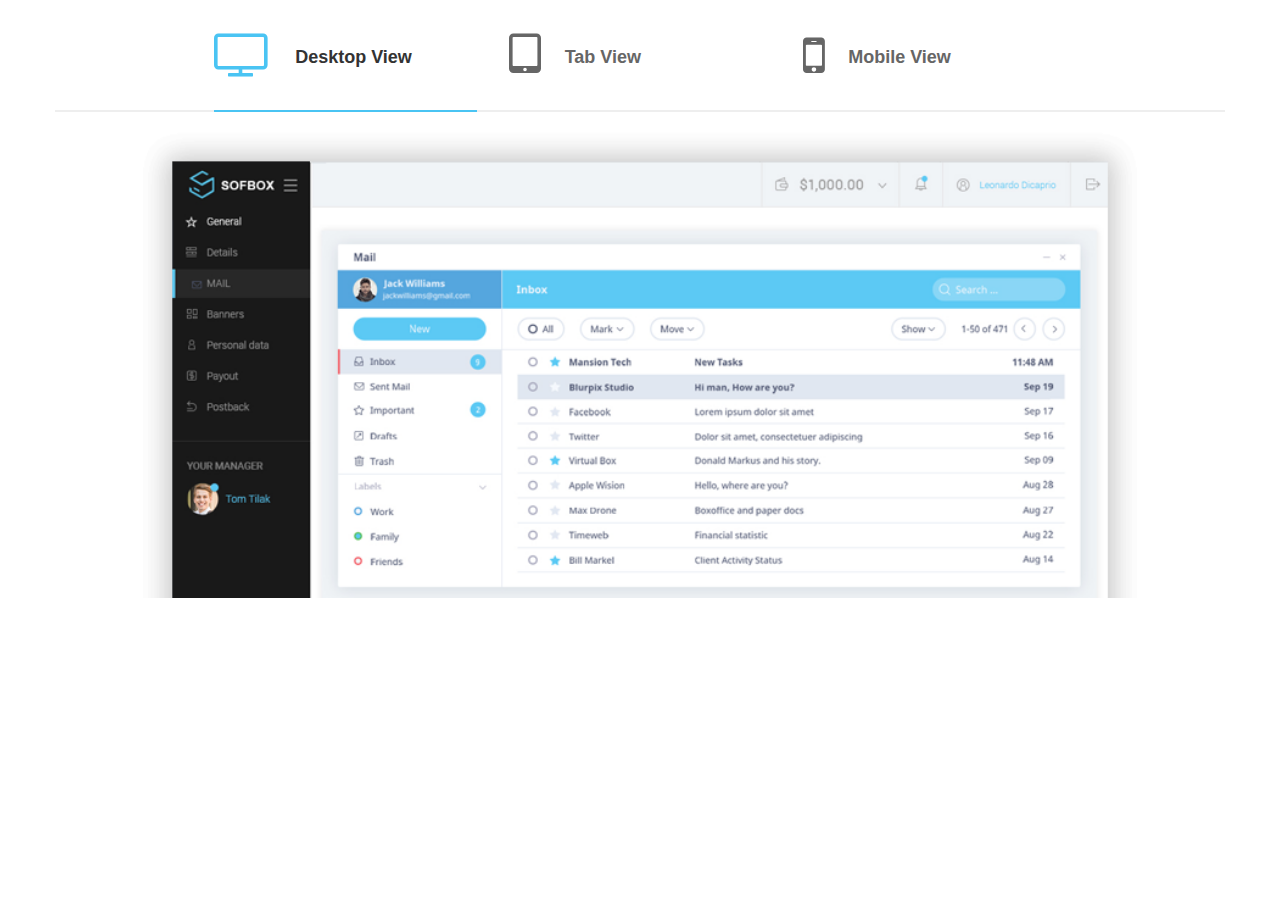
<file: tab-menus/index.html>
<!DOCTYPE html>
<html lang="en">

<head>
    <meta charset="UTF-8">
    <meta name="viewport" content="width=device-width, initial-scale=1.0">
    <meta http-equiv="X-UA-Compatible" content="ie=edge">
    <title>Document</title>
    <link href="https://maxcdn.bootstrapcdn.com/bootstrap/3.3.7/css/bootstrap.min.css" rel="stylesheet" integrity="sha384-BVYiiSIFeK1dGmJRAkycuHAHRg32OmUcww7on3RYdg4Va+PmSTsz/K68vbdEjh4u"
        crossorigin="anonymous">
    <link href="https://maxcdn.bootstrapcdn.com/font-awesome/4.7.0/css/font-awesome.min.css" rel="stylesheet" integrity="sha384-wvfXpqpZZVQGK6TAh5PVlGOfQNHSoD2xbE+QkPxCAFlNEevoEH3Sl0sibVcOQVnN"
        crossorigin="anonymous">
        <link rel="stylesheet" href="css/tabmenu.css">
</head>

<body>
    <section class="view">
        <div class="container">
            <div class="row">
                <ul class="nav nav-pills">
                    <li class="col-md-3 col-sm-3 col-xs-3 active">
                        <a data-toggle="pill" href="#home">
                            <i class="fa fa-television" aria-hidden="true"></i>
                            <span>Desktop View</span>
                        </a>
                    </li>
                    <li class="col-md-3 col-sm-3 col-xs-3">
                        <a data-toggle="pill" href="#menu1">
                            <i class="fa fa-tablet" aria-hidden="true"></i>
                            <span>Tab View</span>
                        </a>
                    </li>
                    <li class="col-md-3 col-sm-3 col-xs-3">
                        <a data-toggle="pill" href="#menu2">
                            <i class="fa fa-mobile" aria-hidden="true"></i>
                            <span>Mobile View</span>
                        </a>
                    </li>
                </ul>
                <hr>
                <div class="tab-content">
                    <div id="home" class="tab-pane fade in active">
                        <p>
                            <img src="img/screenshot1.png">
                        </p>
                    </div>
                    <div id="menu1" class="tab-pane fade">
                        <h1>Software Features</h1>
                        <span class="span">Simply dummy text of the printing and typesetting industry. Lorem Ipsum has been the industry's standard
                            dummy text ever since the 1500s, when an unknown printer took a galley of type and scrambled
                            it to make a type specimen book.</span>
                        <ul>
                            <li>
                                <i class="fa fa-check-square-o" aria-hidden="true"></i>
                                <span>Simply dummy text of the Lorem Ipsum is printing and type setting industry.</span>
                            </li>
                            <li>
                                <i class="fa fa-check-square-o" aria-hidden="true"></i>
                                <span>Simply dummy text of the Lorem Ipsum is printing and type setting industry.</span>
                            </li>
                            <li>
                                <i class="fa fa-check-square-o" aria-hidden="true"></i>
                                <span>Simply dummy text of the Lorem Ipsum is printing and type setting industry.</span>
                            </li>
                            <li>
                                <i class="fa fa-check-square-o" aria-hidden="true"></i>
                                <span>Simply dummy text of the Lorem Ipsum is printing and type setting industry.</span>
                            </li>
                        </ul>
                    </div>
                    <div id="menu2" class="tab-pane fade">
                        <p>
                            <img src="img/screenshot1.png" class="img-responsive">
                        </p>
                    </div>
                </div>
            </div>
        </div>
    </section>
</body>
<script src="https://ajax.googleapis.com/ajax/libs/jquery/3.2.1/jquery.min.js"></script>
    <script src="https://maxcdn.bootstrapcdn.com/bootstrap/3.3.7/js/bootstrap.min.js"></script>
</html>
</file>
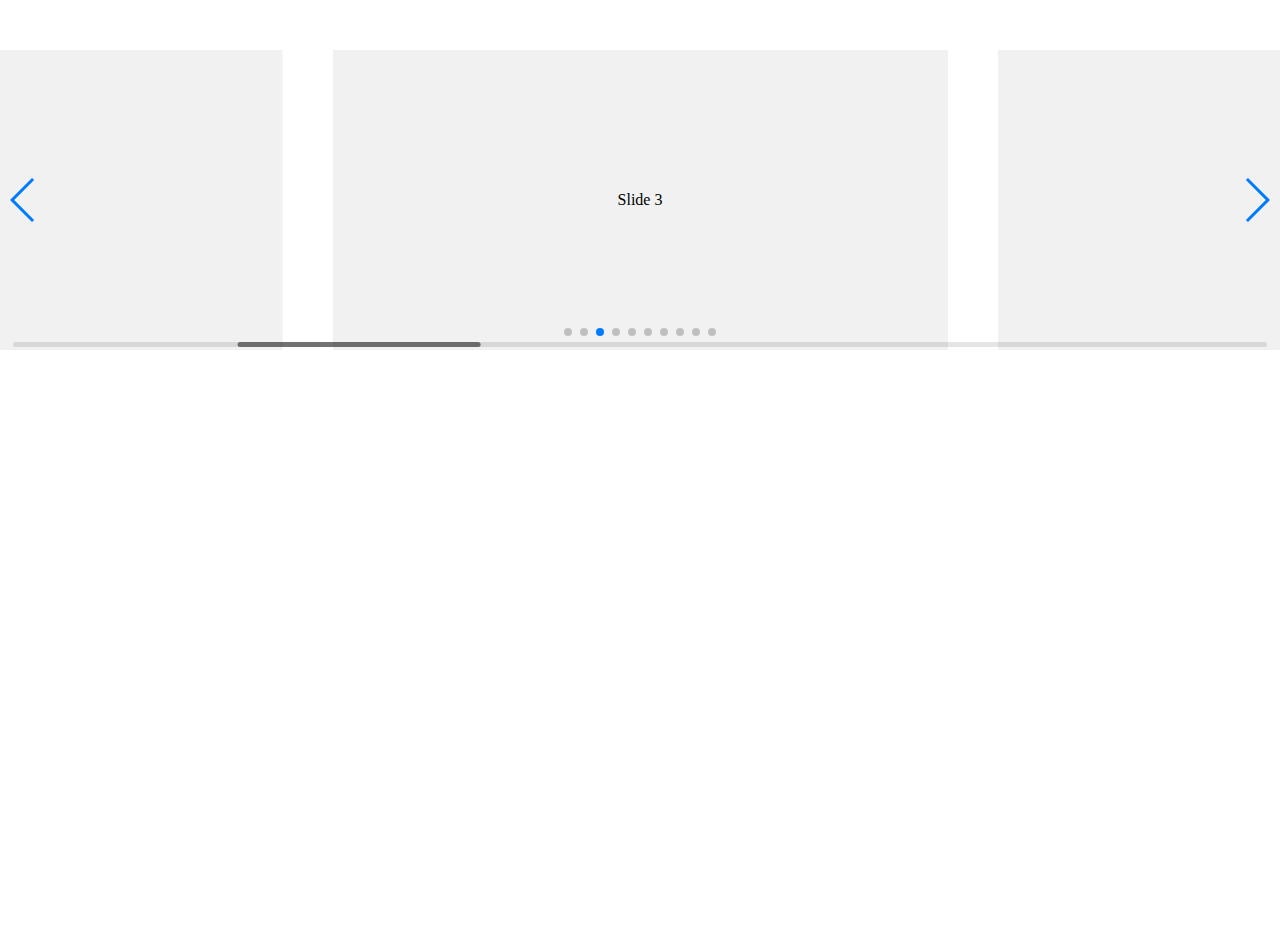
<file: swiper-1/playground/index.html>
<!doctype html>
<html lang="en">
<head>
    <meta charset="UTF-8">
    <title>Swiper Playground</title>
    <link rel="stylesheet" href="../dist/css/swiper.min.css">
    <meta name="viewport" content="width=device-width">
</head>
<body>
    <div class="swiper-container">
        <div class="swiper-scrollbar"></div>
        <div class="swiper-button-prev"></div>
        <div class="swiper-button-next"></div>
        <div class="swiper-wrapper">
            <div class="swiper-slide">Slide 1</div>
            <div class="swiper-slide">Slide 2</div>
            <div class="swiper-slide">Slide 3</div>
            <div class="swiper-slide">Slide 4</div>
            <div class="swiper-slide">Slide 5</div>
            <div class="swiper-slide">Slide 6</div>
            <div class="swiper-slide">Slide 7</div>
            <div class="swiper-slide">Slide 8</div>
            <div class="swiper-slide">Slide 9</div>
            <div class="swiper-slide">Slide 10</div>
        </div>
        <div class="swiper-pagination"></div>
    </div>
    <style>
    body, html {
        padding: 0;
        margin: 0;
        position: relative;
        height: 100%;
    }
    .swiper-container {
        width: 100%;
        height: 300px;
        margin: 50px auto;
    }
    .swiper-slide {
        background: #f1f1f1;
        color:#000;
        text-align: center;
        line-height: 300px;
    }
    </style>
    <script src="../dist/js/swiper.min.js"></script>
    <script>
        var swiper = new Swiper({
            el: '.swiper-container',
            initialSlide: 2,
            spaceBetween: 50,
            slidesPerView: 2,
            centeredSlides: true,
            slideToClickedSlide: true,
            grabCursor: true,
            scrollbar: {
              el: '.swiper-scrollbar',
            },
            mousewheel: {
              enabled: true,
            },
            keyboard: {
              enabled: true,
            },
            pagination: {
              el: '.swiper-pagination',
            },
            navigation: {
              nextEl: '.swiper-button-next',
              prevEl: '.swiper-button-prev',
            },
        });
    </script>
</body>
</html>
</file>
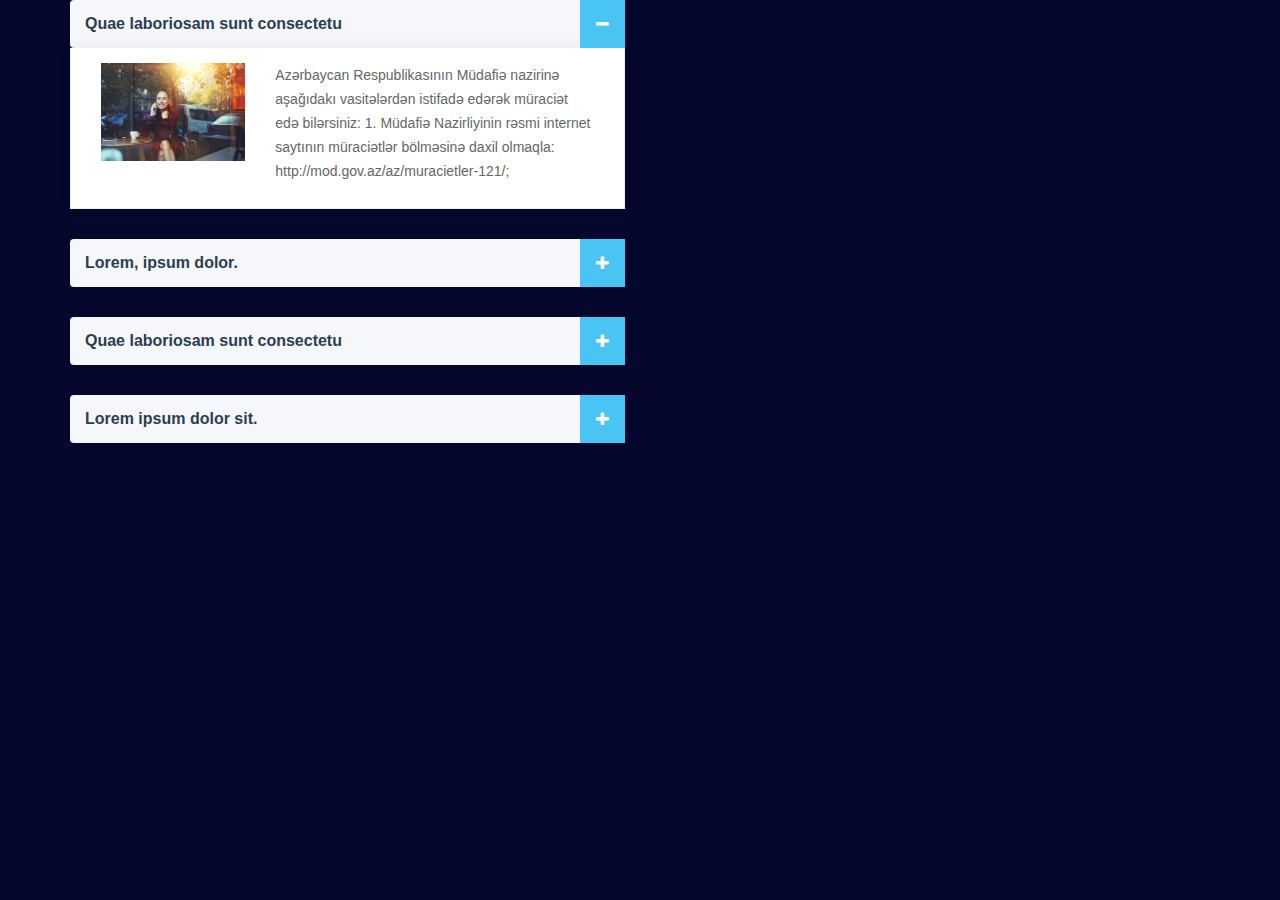
<file: accardions/accardion.html>
<!DOCTYPE html>
<html lang="en">

<head>
    <meta charset="UTF-8">
    <meta name="viewport" content="width=device-width, initial-scale=1.0">
    <meta http-equiv="X-UA-Compatible" content="ie=edge">
    <title>Document</title>
    <link href="https://maxcdn.bootstrapcdn.com/bootstrap/3.3.7/css/bootstrap.min.css" rel="stylesheet" integrity="sha384-BVYiiSIFeK1dGmJRAkycuHAHRg32OmUcww7on3RYdg4Va+PmSTsz/K68vbdEjh4u"
        crossorigin="anonymous">
    <link href="https://maxcdn.bootstrapcdn.com/font-awesome/4.7.0/css/font-awesome.min.css" rel="stylesheet" integrity="sha384-wvfXpqpZZVQGK6TAh5PVlGOfQNHSoD2xbE+QkPxCAFlNEevoEH3Sl0sibVcOQVnN"
        crossorigin="anonymous">
    <link rel="stylesheet" href="css/accardion.css">
</head>

<body style="background:#05082c">
    <div class="container">
        <div class="row">
            <div class="col-md-6">
                <div class="accordion">
                    <div class="item">
                        <div class="head">
                            Quae laboriosam sunt consectetu
                            <i id="plus" class="fa fa-minus" aria-hidden="true"></i>
                        </div>
                        <div class="body" style="display: block;">
                            <div class="col-md-4">
                                <img src="img/blog1.jpg">
                            </div>
                            <div class="col-md-8">
                                <p>
                                    Azərbaycan Respublikasının Müdafiə nazirinə aşağıdakı vasitələrdən istifadə edərək müraciət edə bilərsiniz: 1. Müdafiə Nazirliyinin
                                    rəsmi internet saytının müraciətlər bölməsinə daxil olmaqla: http://mod.gov.az/az/muracietler-121/;
                                </p>
                            </div>
                
                        </div>
                    </div>
                    <div class="item">
                        <div class="head">
                            Lorem, ipsum dolor.
                            <i id="plus" class="fa fa-plus" aria-hidden="true"></i>
                        </div>
                        <div class="body">
                            <p>
                                It has survived not only five centuries, but also the leap into electronic typesetting. Neque porro quisquam est, qui dolorem
                                ipsum quia dolor sit amet, consectetur, adipisci velit
                            </p>
                        </div>
                    </div>
                    <div class="item">
                        <div class="head">
                            Quae laboriosam sunt consectetu
                            <i id="plus" class="fa fa-plus" aria-hidden="true"></i>
                        </div>
                        <div class="body">
                            <div class="col-md-8">
                                <p>
                                    Azərbaycan Respublikasının Müdafiə nazirinə aşağıdakı vasitələrdən istifadə edərək müraciət edə bilərsiniz: 1. Müdafiə Nazirliyinin
                                    rəsmi internet saytının müraciətlər bölməsinə daxil olmaqla: http://mod.gov.az/az/muracietler-121/;
                                </p>
                            </div>
                            <div class="col-md-4">
                                <img src="img/blog1.jpg">
                            </div>
                        </div>
                    </div>
                    <div class="item">
                        <div class="head">
                            Lorem ipsum dolor sit.
                            <i id="plus" class="fa fa-plus" aria-hidden="true"></i>
                        </div>
                        <div class="body">
                            <p>
                                It has survived not only five centuries, but also the leap into electronic typesetting. Neque porro quisquam est, qui dolorem
                                ipsum quia dolor sit amet, consectetur, adipisci velit.
                            </p>
                        </div>
                    </div>
                </div>
            </div>
        </div>
    </div>

    <script src="https://ajax.googleapis.com/ajax/libs/jquery/3.2.1/jquery.min.js"></script>
    <script src="js/accardion.js"></script>
</body>

</html>
</file>
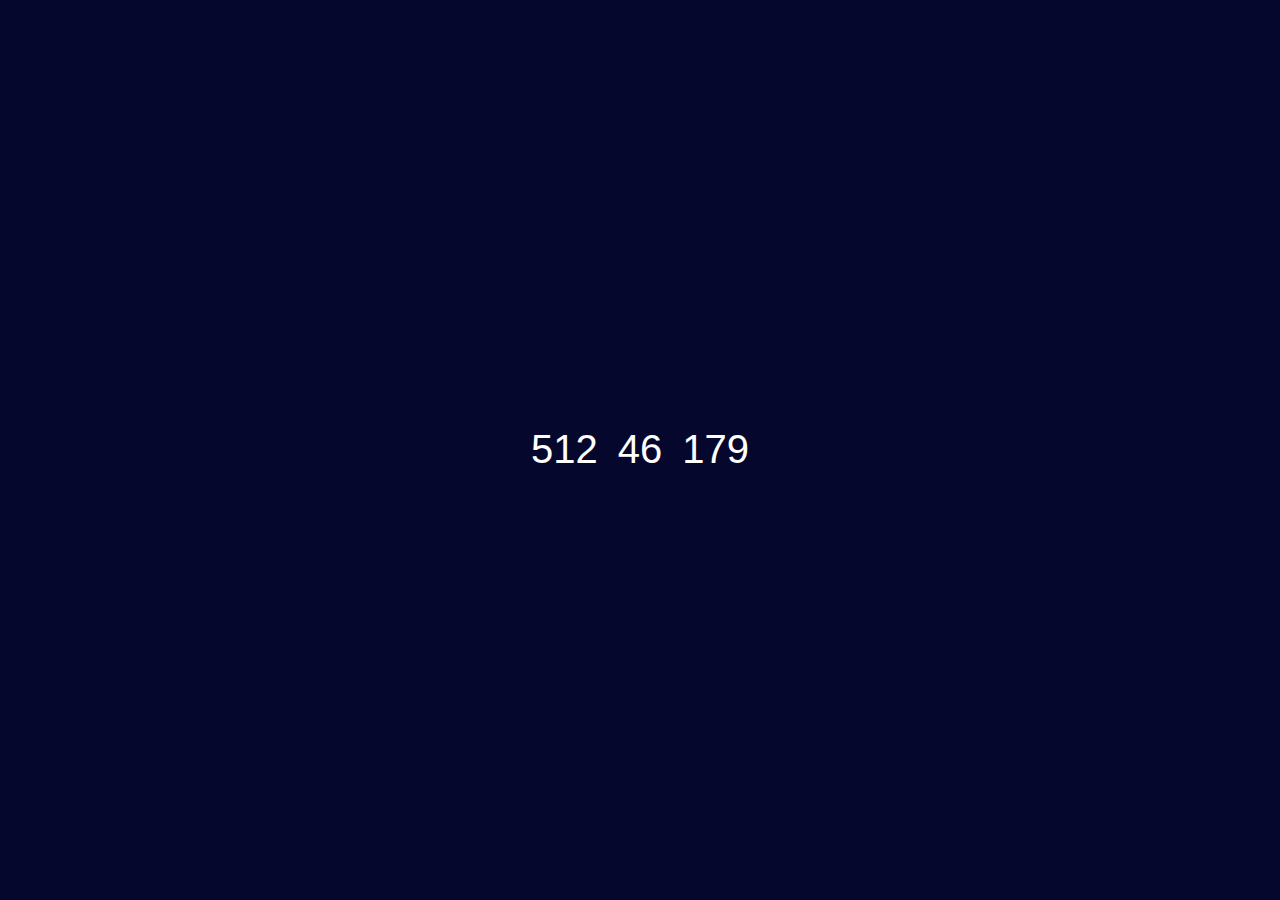
<file: count-downs/count-down.html>
<!DOCTYPE html>
<html lang="en">

<head>
    <meta charset="UTF-8">
    <meta name="viewport" content="width=device-width, initial-scale=1.0">
    <meta http-equiv="X-UA-Compatible" content="ie=edge">
    <title>Document</title>
    <link href="https://maxcdn.bootstrapcdn.com/bootstrap/3.3.7/css/bootstrap.min.css" rel="stylesheet" integrity="sha384-BVYiiSIFeK1dGmJRAkycuHAHRg32OmUcww7on3RYdg4Va+PmSTsz/K68vbdEjh4u"
        crossorigin="anonymous">
</head>

<body style="background:#05082c">
    <style>
        body{
            padding: 0px;
            margin: 0px;
        }
        .counter {
            color: white;
            float: left;
            padding: 0px 10px;
            font-size: 40px;
        }
        .row{
            display: flex;
            justify-content: center;
            align-items: center;
            height: 100vh;
        }
    </style>
    <div class="container">
        <div class="row">
                    <div class="counter" data-count="1540">0</div>
                    <div class="counter" data-count="140">0</div>
                    <div class="counter" data-count="540">0</div>
        </div>
    </div>

    <script src="https://ajax.googleapis.com/ajax/libs/jquery/3.2.1/jquery.min.js"></script>
    
    <script src="js/count-down.js"></script>
</body>

</html>
</file>
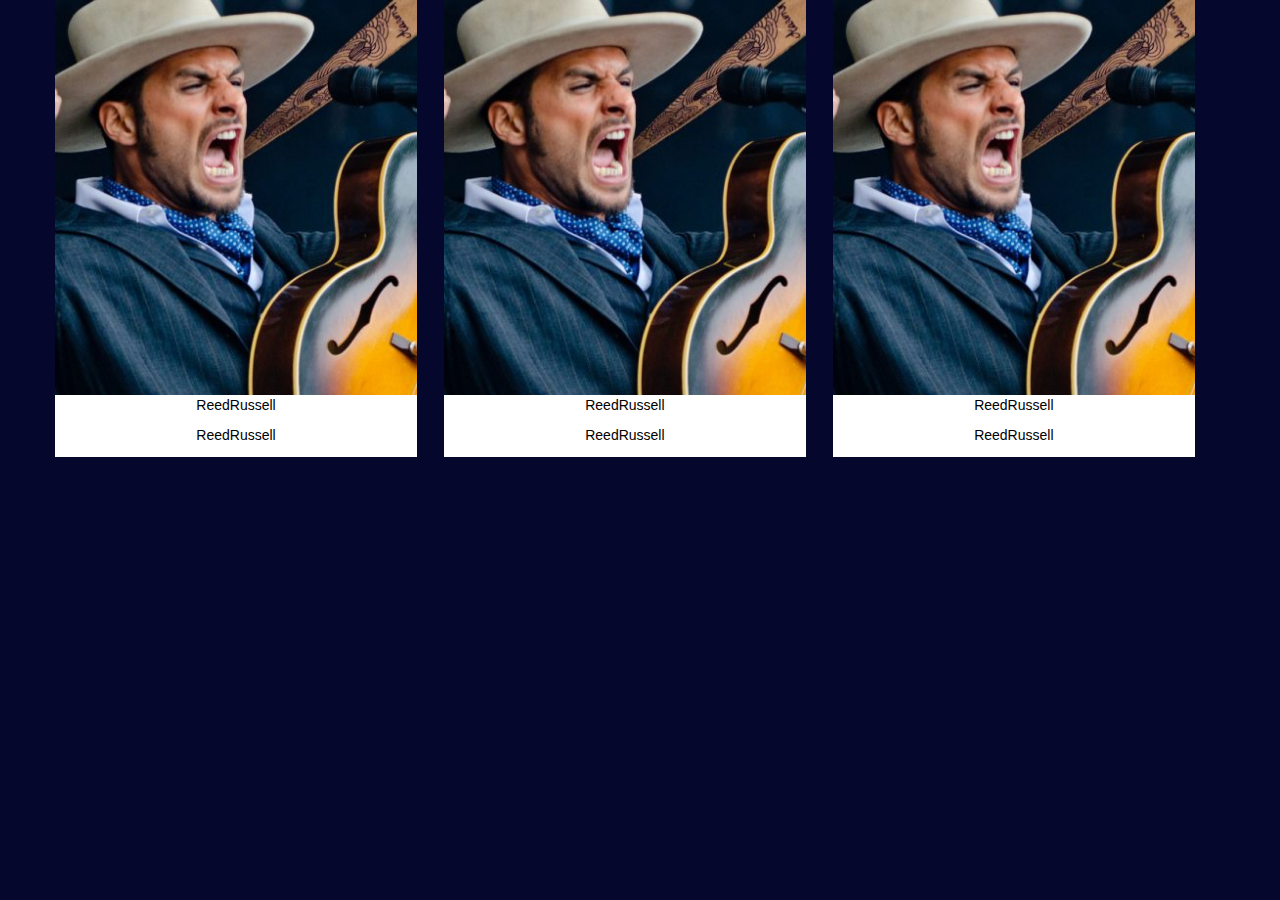
<file: event-counter/event-counter.html>
<!DOCTYPE html>
<html lang="en">

<head>
    <meta charset="UTF-8">
    <meta name="viewport" content="width=device-width, initial-scale=1.0">
    <meta http-equiv="X-UA-Compatible" content="ie=edge">
    <title>Document</title>
    <link href="https://maxcdn.bootstrapcdn.com/bootstrap/3.3.7/css/bootstrap.min.css" rel="stylesheet" integrity="sha384-BVYiiSIFeK1dGmJRAkycuHAHRg32OmUcww7on3RYdg4Va+PmSTsz/K68vbdEjh4u"
        crossorigin="anonymous">
    <link rel="stylesheet" href="css/event-counter.css">
</head>

<body style="background:#05082c">
    <section class="event">
        <div class="container">
            <div class="row">
                <div class="albums counters">
                    <div class="albums-item">
                        <a href="event-item.html">
                            <img src="img/event.jpg" alt="" class="img-responsive">
                            <div class="about">
                                <p>ReedRussell</p>
                                <p>ReedRussell</p>
                                <p time='Mar 21, 2018 00:00:00'>.</p>
                                <p>ReedRussell</p>
                            </div>
                        </a>
                    </div>
                    <div class="albums-item">
                        <a href="event-item.html">
                            <img src="img/event.jpg" alt="" class="img-responsive">
                            <div class="about">
                                <p>ReedRussell</p>
                                <p>ReedRussell</p>
                                <p time='Mar 21, 2019 00:00:00'>.</p>
                                <p>ReedRussell</p>
                            </div>
                        </a>
                    </div>
                    <div class="albums-item">
                        <a href="event-item.html">
                            <img src="img/event.jpg" alt="" class="img-responsive">
                            <div class="about">
                                <p>ReedRussell</p>
                                <p>ReedRussell</p>
                                <p time='Mar 21, 2012 00:00:00'>.</p>
                                <p>ReedRussell</p>
                            </div>
                        </a>
                    </div>
                </div>
            </div>
        </div>
    </section>
    <script src="js/event-counter.js"></script>
</body>

</html>
</file>
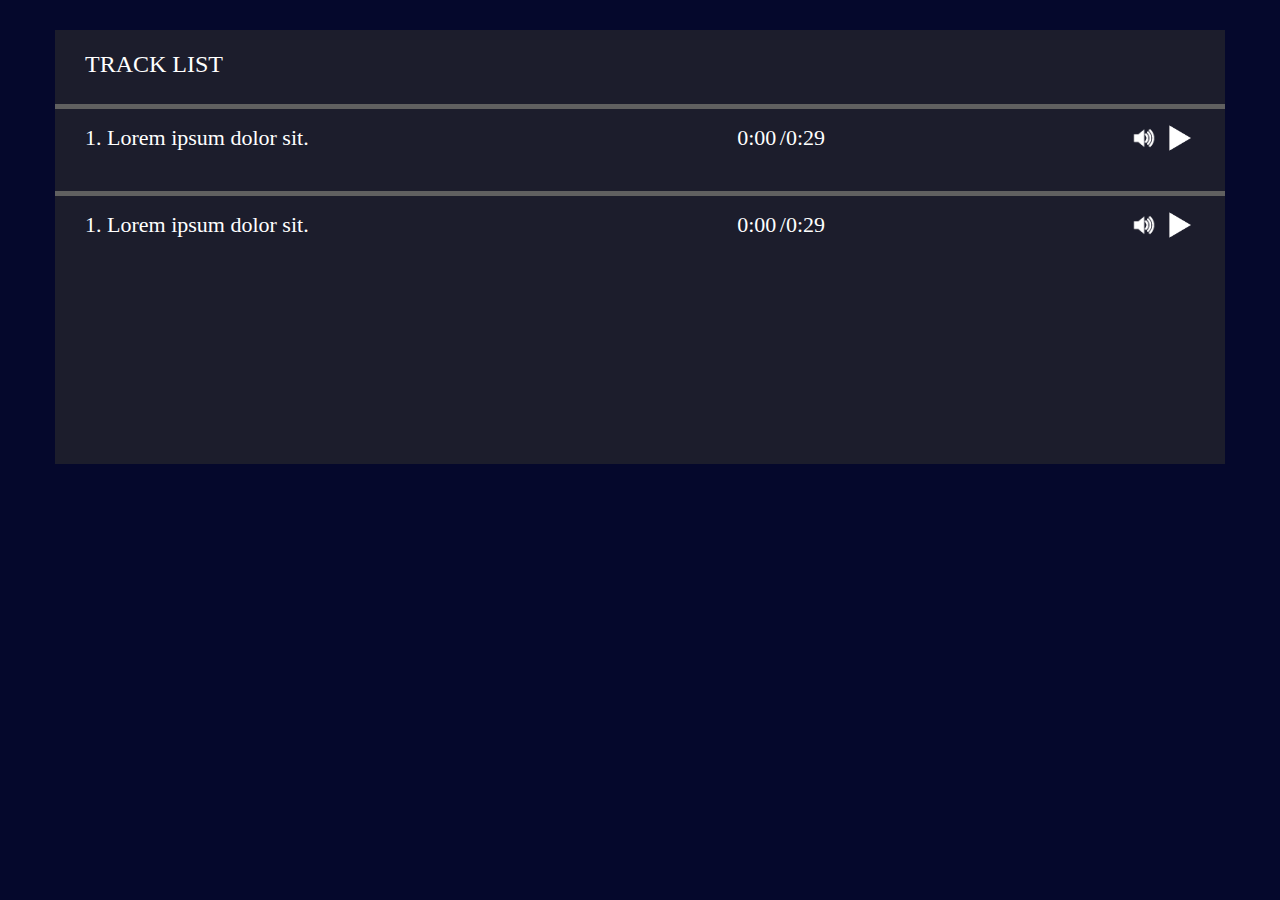
<file: players/player-list.html>
<!DOCTYPE html>
<html lang="en">

<head>
    <meta charset="UTF-8">
    <meta name="viewport" content="width=device-width, initial-scale=1.0">
    <meta http-equiv="X-UA-Compatible" content="ie=edge">
    <title>player-list</title>
    <link rel="stylesheet" href="https://maxcdn.bootstrapcdn.com/bootstrap/3.3.7/css/bootstrap.min.css">
    <link rel="stylesheet" href="css/player-list.css">
</head>
<body style="background:#05082c">
    <section class="audio">
        <div class="container" id="container">
            <div class="row">
                <h3 class="col-md-12">track list</h3>
                <div class="wrapper col-md-12">
                    <!---->
                    <ol id="width" class="col-md-12">
                        <li class="col-md-12 col-sm-12">
                            <div class="player">
                                <audio class="mytrack">
                                    <source src="music/mzaf.m4a" />
                                </audio>
                                <nav>
                                    <div class="defaultBar">
                                        <div class="progressBar"></div>
                                    </div>
                                    <div class="buttons col-md-12 col-sm-12">
                                        <div class="col-md-4 col-sm-4 col-xs-4">
                                            <span>1. Lorem ipsum dolor sit.</span>
                                        </div>
                                        <div class="col-md-4 col-sm-4 col-xs-4" style="text-align:right;">
                                            <span class="currentTime">0:00</span>
                                            <span class="fullDuration">/0:29</span>
                                        </div>
                                        <div class="col-md-4 col-sm-4 col-xs-4" style="text-align:right;">
                                            <button type="button" class="muteButton"></button>
                                            <button type="button" class="playButton"></button>
                                        </div>
                                    </div>
                                </nav>
                            </div>
                        </li>
                        <div class="clearfix"></div>
                        <li class="col-md-12 col-sm-12">
                            <div class="player">
                                <audio class="mytrack">
                                    <source src="music/mzaf.m4a" />
                                </audio>
                                <nav>
                                    <div class="defaultBar">
                                        <div class="progressBar"></div>
                                    </div>
                                    <div class="buttons col-md-12 col-sm-12">
                                        <div class="col-md-4 col-sm-4 col-xs-4 col-12">
                                            <span>1. Lorem ipsum dolor sit.</span>
                                        </div>
                                        <div class="col-md-4 col-sm-4 col-xs-4" style="text-align:right;">
                                            <span class="currentTime">0:00</span>
                                            <span class="fullDuration">/0:29</span>
                                        </div>
                                        <div class="col-md-4 col-sm-4 col-xs-4" style="text-align:right;">
                                            <button type="button" class="muteButton"></button>
                                            <button type="button" class="playButton"></button>
                                        </div>
                                    </div>
                                </nav>
                            </div>
                        </li>
                        <div class="clearfix"></div>



                    </ol>

                    <!---->
                    <!---->

                    <!---->
                </div>
            </div>
        </div>
    </section>
    <script src="js/player.js"></script>
</body>

</html>
</file>
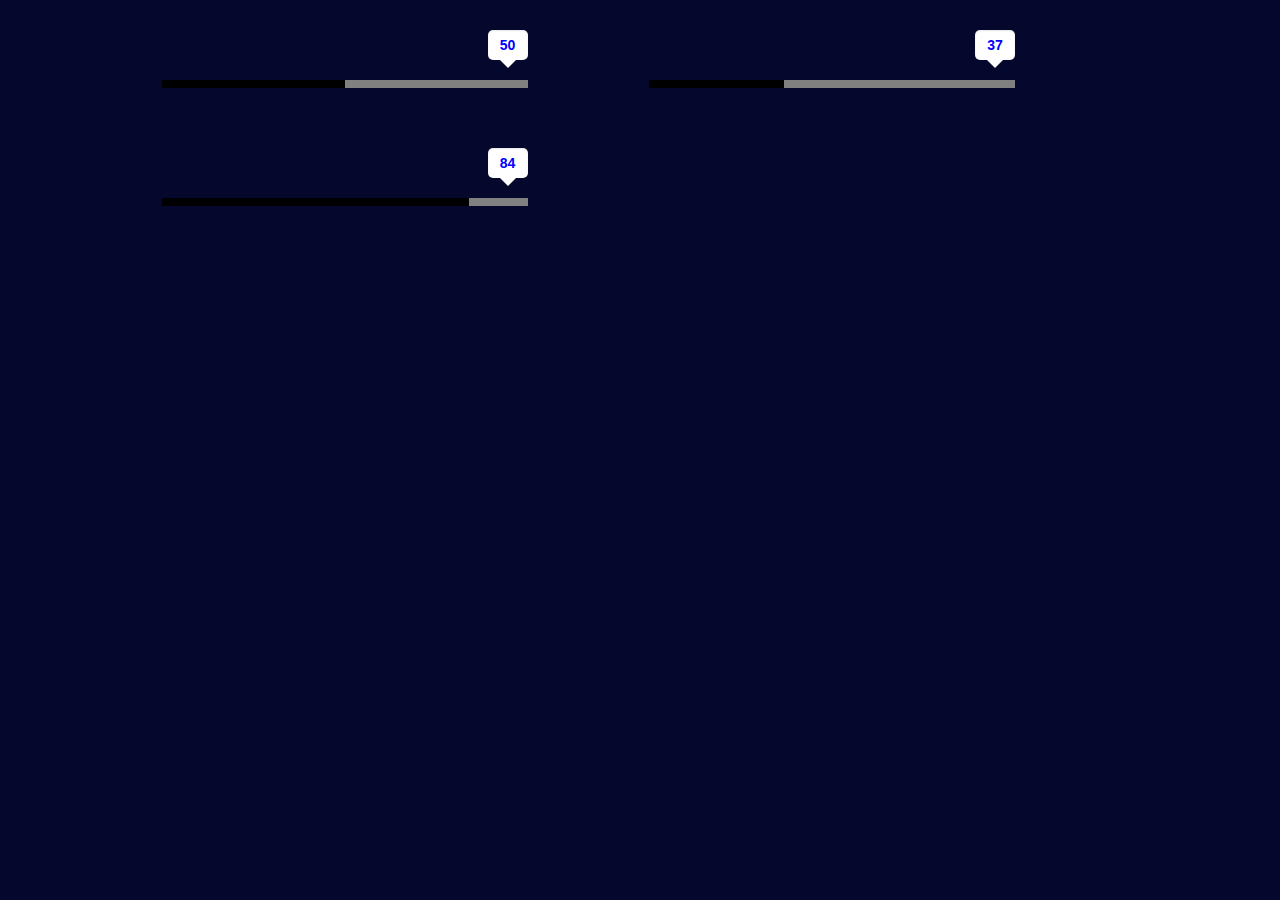
<file: progresses/progress-bar.html>
<!DOCTYPE html>
<html lang="en">

<head>
    <meta charset="UTF-8">
    <meta name="viewport" content="width=device-width, initial-scale=1.0">
    <meta http-equiv="X-UA-Compatible" content="ie=edge">
    <title>Document</title>
    <link href="https://maxcdn.bootstrapcdn.com/bootstrap/3.3.7/css/bootstrap.min.css" rel="stylesheet" integrity="sha384-BVYiiSIFeK1dGmJRAkycuHAHRg32OmUcww7on3RYdg4Va+PmSTsz/K68vbdEjh4u"
        crossorigin="anonymous">
    <link rel="stylesheet" href="css/progress-bar.css">
</head>

<body style="background:#05082c">
    <div class="container">
        <div class="row">
            <div class="col-md-5 content">
                <div class="count">
                    <div class="progress">50</div>
                    <div class="clearfix"></div>
                    <div class="triangle_down"></div>
                    <div class="clearfix"></div>
                </div>
                <div class="progress_defalut">
                    <div class="progress_main"></div>
                </div>
            </div>
            <div class="col-md-5 content">
                    <div class="count">
                        <div class="progress">37</div>
                        <div class="clearfix"></div>
                        <div class="triangle_down"></div>
                        <div class="clearfix"></div>
                    </div>
                    <div class="progress_defalut">
                        <div class="progress_main"></div>
                    </div>
                </div>
                <div class="col-md-5 content">
                        <div class="count">
                            <div class="progress">84</div>
                            <div class="clearfix"></div>
                            <div class="triangle_down"></div>
                            <div class="clearfix"></div>
                        </div>
                        <div class="progress_defalut">
                            <div class="progress_main"></div>
                        </div>
                    </div>
        </div>
    </div>

    <script src="https://ajax.googleapis.com/ajax/libs/jquery/3.2.1/jquery.min.js"></script>
    <script src="js/progress-bar.js"></script>
</body>

</html>
</file>
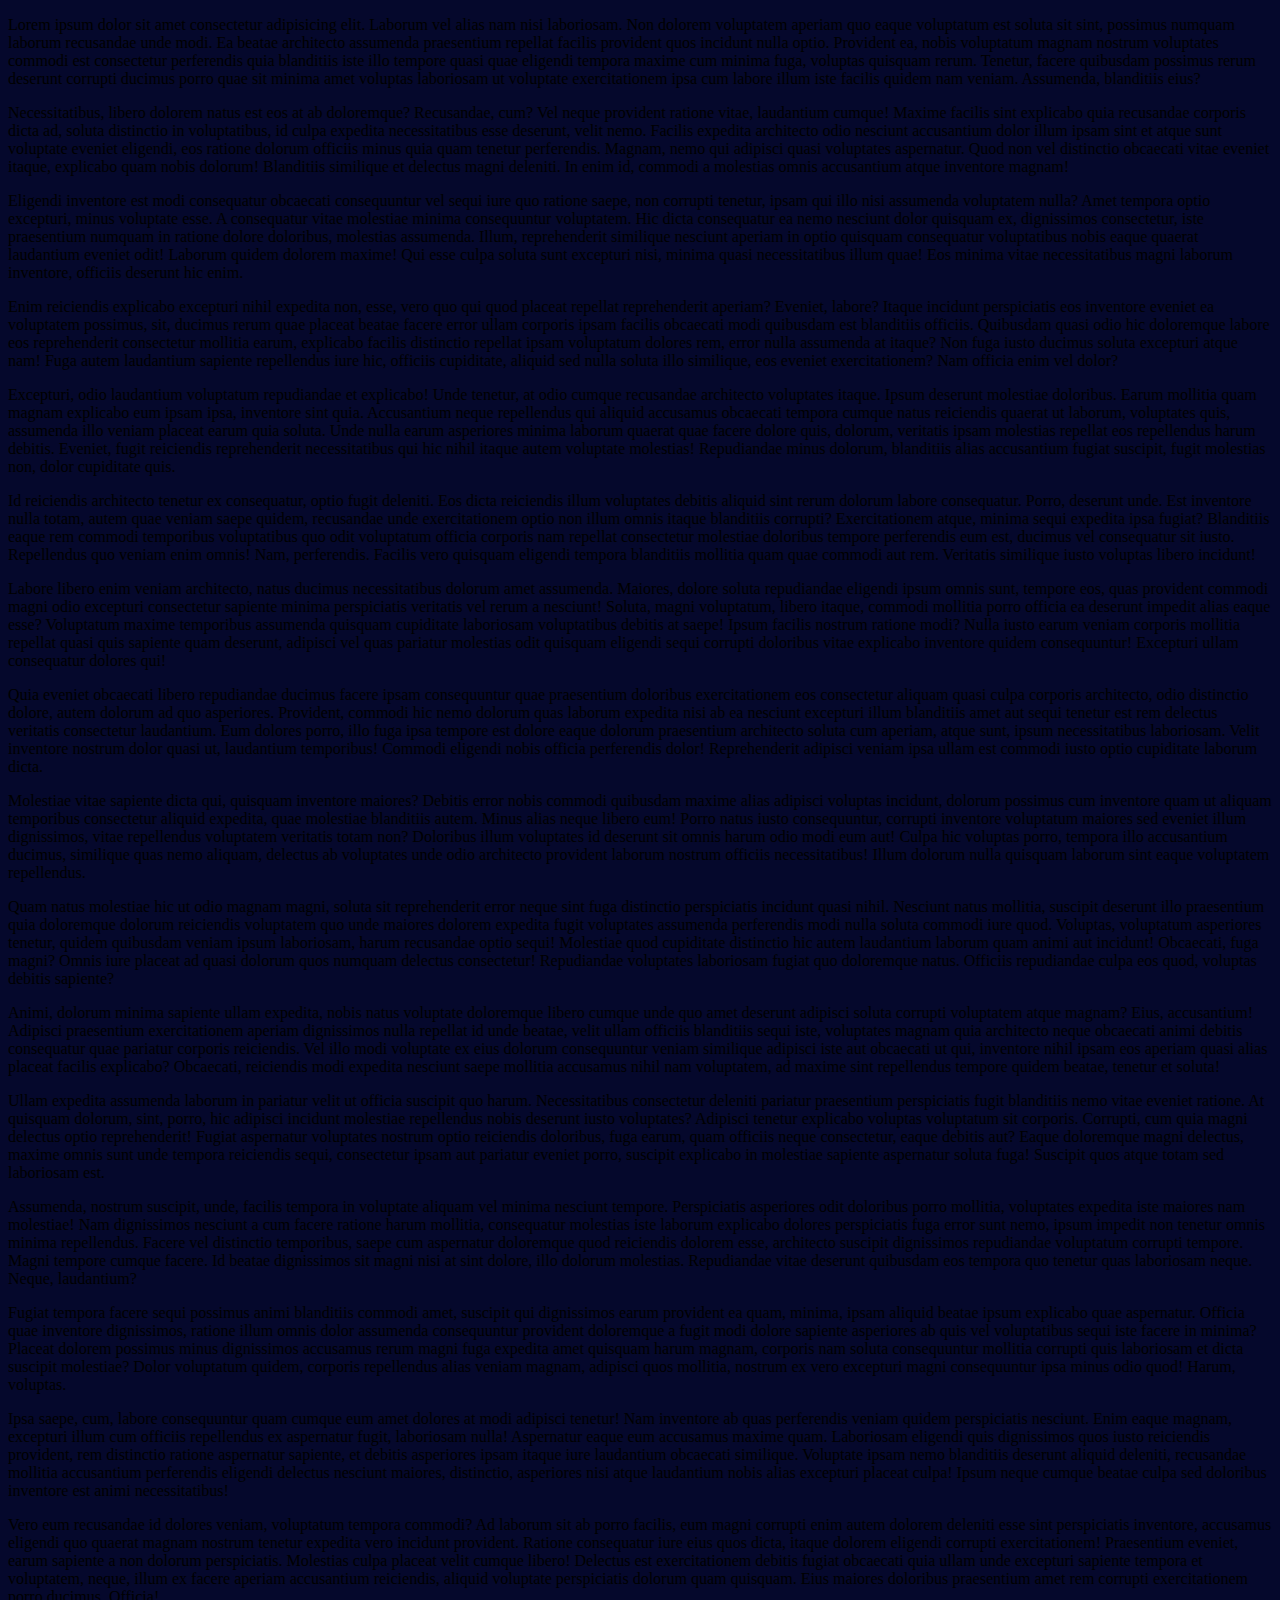
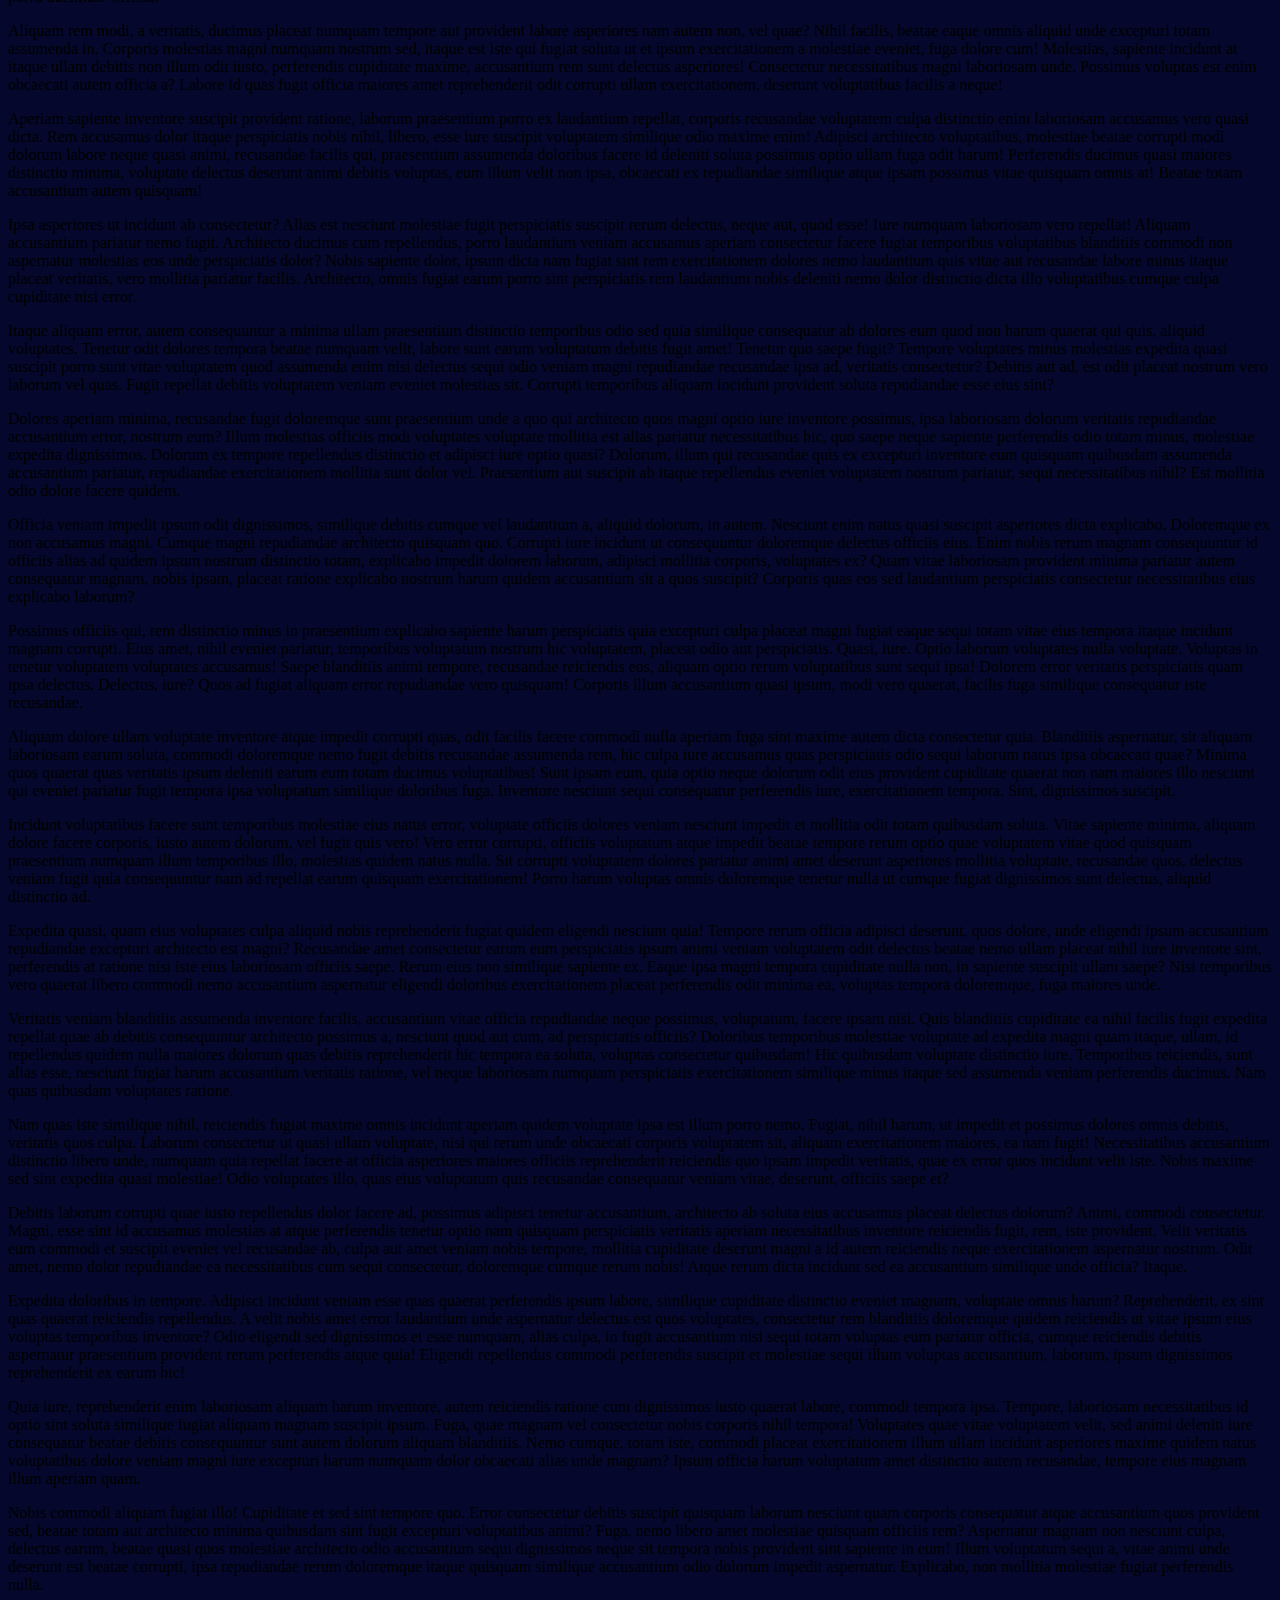
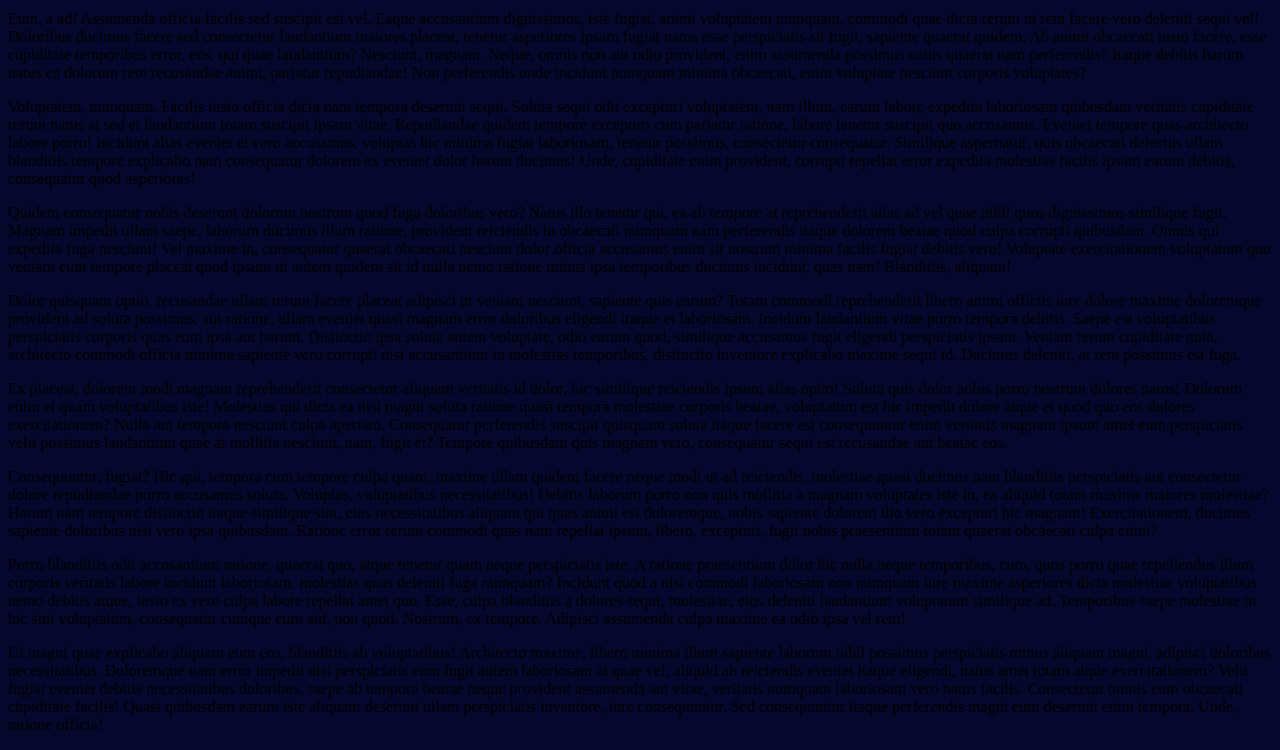
<file: scroll/scroll-custom.html>
<!DOCTYPE html>
<html lang="en">
<head>
    <meta charset="UTF-8">
    <meta name="viewport" content="width=device-width, initial-scale=1.0">
    <meta http-equiv="X-UA-Compatible" content="ie=edge">
    <title>Document</title>
</head>
<body style="background:#05082c">
    <style>
        ::-webkit-scrollbar {
           width: 12px;
       }

        ::-webkit-scrollbar-track {
           -webkit-box-shadow: inset 0 0 6px rgba(0, 0, 0, 0.3);
           -webkit-border-radius: 10px;
           border-radius: 10px;
           background: transparent
       }

        ::-webkit-scrollbar-thumb {
           -webkit-border-radius: 10px;
           border-radius: 10px;
           background: rgba(255, 0, 122, 0.8);
           -webkit-box-shadow: inset 0 0 6px rgba(0, 0, 0, 0.5);
       }

        ::-webkit-scrollbar-thumb:window-inactive {
           background: rgba(255, 0, 122, 0.4);
       }
   </style>
   <p>Lorem ipsum dolor sit amet consectetur adipisicing elit. Laborum vel alias nam nisi laboriosam. Non dolorem voluptatem aperiam quo eaque voluptatum est soluta sit sint, possimus numquam laborum recusandae unde modi. Ea beatae architecto assumenda praesentium repellat facilis provident quos incidunt nulla optio. Provident ea, nobis voluptatum magnam nostrum voluptates commodi est consectetur perferendis quia blanditiis iste illo tempore quasi quae eligendi tempora maxime cum minima fuga, voluptas quisquam rerum. Tenetur, facere quibusdam possimus rerum deserunt corrupti ducimus porro quae sit minima amet voluptas laboriosam ut voluptate exercitationem ipsa cum labore illum iste facilis quidem nam veniam. Assumenda, blanditiis eius?</p>
   <p>Necessitatibus, libero dolorem natus est eos at ab doloremque? Recusandae, cum? Vel neque provident ratione vitae, laudantium cumque! Maxime facilis sint explicabo quia recusandae corporis dicta ad, soluta distinctio in voluptatibus, id culpa expedita necessitatibus esse deserunt, velit nemo. Facilis expedita architecto odio nesciunt accusantium dolor illum ipsam sint et atque sunt voluptate eveniet eligendi, eos ratione dolorum officiis minus quia quam tenetur perferendis. Magnam, nemo qui adipisci quasi voluptates aspernatur. Quod non vel distinctio obcaecati vitae eveniet itaque, explicabo quam nobis dolorum! Blanditiis similique et delectus magni deleniti. In enim id, commodi a molestias omnis accusantium atque inventore magnam!</p>
   <p>Eligendi inventore est modi consequatur obcaecati consequuntur vel sequi iure quo ratione saepe, non corrupti tenetur, ipsam qui illo nisi assumenda voluptatem nulla? Amet tempora optio excepturi, minus voluptate esse. A consequatur vitae molestiae minima consequuntur voluptatem. Hic dicta consequatur ea nemo nesciunt dolor quisquam ex, dignissimos consectetur, iste praesentium numquam in ratione dolore doloribus, molestias assumenda. Illum, reprehenderit similique nesciunt aperiam in optio quisquam consequatur voluptatibus nobis eaque quaerat laudantium eveniet odit! Laborum quidem dolorem maxime! Qui esse culpa soluta sunt excepturi nisi, minima quasi necessitatibus illum quae! Eos minima vitae necessitatibus magni laborum inventore, officiis deserunt hic enim.</p>
   <p>Enim reiciendis explicabo excepturi nihil expedita non, esse, vero quo qui quod placeat repellat reprehenderit aperiam? Eveniet, labore? Itaque incidunt perspiciatis eos inventore eveniet ea voluptatem possimus, sit, ducimus rerum quae placeat beatae facere error ullam corporis ipsam facilis obcaecati modi quibusdam est blanditiis officiis. Quibusdam quasi odio hic doloremque labore eos reprehenderit consectetur mollitia earum, explicabo facilis distinctio repellat ipsam voluptatum dolores rem, error nulla assumenda at itaque? Non fuga iusto ducimus soluta excepturi atque nam! Fuga autem laudantium sapiente repellendus iure hic, officiis cupiditate, aliquid sed nulla soluta illo similique, eos eveniet exercitationem? Nam officia enim vel dolor?</p>
   <p>Excepturi, odio laudantium voluptatum repudiandae et explicabo! Unde tenetur, at odio cumque recusandae architecto voluptates itaque. Ipsum deserunt molestiae doloribus. Earum mollitia quam magnam explicabo eum ipsam ipsa, inventore sint quia. Accusantium neque repellendus qui aliquid accusamus obcaecati tempora cumque natus reiciendis quaerat ut laborum, voluptates quis, assumenda illo veniam placeat earum quia soluta. Unde nulla earum asperiores minima laborum quaerat quae facere dolore quis, dolorum, veritatis ipsam molestias repellat eos repellendus harum debitis. Eveniet, fugit reiciendis reprehenderit necessitatibus qui hic nihil itaque autem voluptate molestias! Repudiandae minus dolorum, blanditiis alias accusantium fugiat suscipit, fugit molestias non, dolor cupiditate quis.</p>
   <p>Id reiciendis architecto tenetur ex consequatur, optio fugit deleniti. Eos dicta reiciendis illum voluptates debitis aliquid sint rerum dolorum labore consequatur. Porro, deserunt unde. Est inventore nulla totam, autem quae veniam saepe quidem, recusandae unde exercitationem optio non illum omnis itaque blanditiis corrupti? Exercitationem atque, minima sequi expedita ipsa fugiat? Blanditiis eaque rem commodi temporibus voluptatibus quo odit voluptatum officia corporis nam repellat consectetur molestiae doloribus tempore perferendis eum est, ducimus vel consequatur sit iusto. Repellendus quo veniam enim omnis! Nam, perferendis. Facilis vero quisquam eligendi tempora blanditiis mollitia quam quae commodi aut rem. Veritatis similique iusto voluptas libero incidunt!</p>
   <p>Labore libero enim veniam architecto, natus ducimus necessitatibus dolorum amet assumenda. Maiores, dolore soluta repudiandae eligendi ipsum omnis sunt, tempore eos, quas provident commodi magni odio excepturi consectetur sapiente minima perspiciatis veritatis vel rerum a nesciunt! Soluta, magni voluptatum, libero itaque, commodi mollitia porro officia ea deserunt impedit alias eaque esse? Voluptatum maxime temporibus assumenda quisquam cupiditate laboriosam voluptatibus debitis at saepe! Ipsum facilis nostrum ratione modi? Nulla iusto earum veniam corporis mollitia repellat quasi quis sapiente quam deserunt, adipisci vel quas pariatur molestias odit quisquam eligendi sequi corrupti doloribus vitae explicabo inventore quidem consequuntur! Excepturi ullam consequatur dolores qui!</p>
   <p>Quia eveniet obcaecati libero repudiandae ducimus facere ipsam consequuntur quae praesentium doloribus exercitationem eos consectetur aliquam quasi culpa corporis architecto, odio distinctio dolore, autem dolorum ad quo asperiores. Provident, commodi hic nemo dolorum quas laborum expedita nisi ab ea nesciunt excepturi illum blanditiis amet aut sequi tenetur est rem delectus veritatis consectetur laudantium. Eum dolores porro, illo fuga ipsa tempore est dolore eaque dolorum praesentium architecto soluta cum aperiam, atque sunt, ipsum necessitatibus laboriosam. Velit inventore nostrum dolor quasi ut, laudantium temporibus! Commodi eligendi nobis officia perferendis dolor! Reprehenderit adipisci veniam ipsa ullam est commodi iusto optio cupiditate laborum dicta.</p>
   <p>Molestiae vitae sapiente dicta qui, quisquam inventore maiores? Debitis error nobis commodi quibusdam maxime alias adipisci voluptas incidunt, dolorum possimus cum inventore quam ut aliquam temporibus consectetur aliquid expedita, quae molestiae blanditiis autem. Minus alias neque libero eum! Porro natus iusto consequuntur, corrupti inventore voluptatum maiores sed eveniet illum dignissimos, vitae repellendus voluptatem veritatis totam non? Doloribus illum voluptates id deserunt sit omnis harum odio modi eum aut! Culpa hic voluptas porro, tempora illo accusantium ducimus, similique quas nemo aliquam, delectus ab voluptates unde odio architecto provident laborum nostrum officiis necessitatibus! Illum dolorum nulla quisquam laborum sint eaque voluptatem repellendus.</p>
   <p>Quam natus molestiae hic ut odio magnam magni, soluta sit reprehenderit error neque sint fuga distinctio perspiciatis incidunt quasi nihil. Nesciunt natus mollitia, suscipit deserunt illo praesentium quia doloremque dolorum reiciendis voluptatem quo unde maiores dolorem expedita fugit voluptates assumenda perferendis modi nulla soluta commodi iure quod. Voluptas, voluptatum asperiores tenetur, quidem quibusdam veniam ipsum laboriosam, harum recusandae optio sequi! Molestiae quod cupiditate distinctio hic autem laudantium laborum quam animi aut incidunt! Obcaecati, fuga magni? Omnis iure placeat ad quasi dolorum quos numquam delectus consectetur! Repudiandae voluptates laboriosam fugiat quo doloremque natus. Officiis repudiandae culpa eos quod, voluptas debitis sapiente?</p>
   <p>Animi, dolorum minima sapiente ullam expedita, nobis natus voluptate doloremque libero cumque unde quo amet deserunt adipisci soluta corrupti voluptatem atque magnam? Eius, accusantium! Adipisci praesentium exercitationem aperiam dignissimos nulla repellat id unde beatae, velit ullam officiis blanditiis sequi iste, voluptates magnam quia architecto neque obcaecati animi debitis consequatur quae pariatur corporis reiciendis. Vel illo modi voluptate ex eius dolorum consequuntur veniam similique adipisci iste aut obcaecati ut qui, inventore nihil ipsam eos aperiam quasi alias placeat facilis explicabo? Obcaecati, reiciendis modi expedita nesciunt saepe mollitia accusamus nihil nam voluptatem, ad maxime sint repellendus tempore quidem beatae, tenetur et soluta!</p>
   <p>Ullam expedita assumenda laborum in pariatur velit ut officia suscipit quo harum. Necessitatibus consectetur deleniti pariatur praesentium perspiciatis fugit blanditiis nemo vitae eveniet ratione. At quisquam dolorum, sint, porro, hic adipisci incidunt molestiae repellendus nobis deserunt iusto voluptates? Adipisci tenetur explicabo voluptas voluptatum sit corporis. Corrupti, cum quia magni delectus optio reprehenderit! Fugiat aspernatur voluptates nostrum optio reiciendis doloribus, fuga earum, quam officiis neque consectetur, eaque debitis aut? Eaque doloremque magni delectus, maxime omnis sunt unde tempora reiciendis sequi, consectetur ipsam aut pariatur eveniet porro, suscipit explicabo in molestiae sapiente aspernatur soluta fuga! Suscipit quos atque totam sed laboriosam est.</p>
   <p>Assumenda, nostrum suscipit, unde, facilis tempora in voluptate aliquam vel minima nesciunt tempore. Perspiciatis asperiores odit doloribus porro mollitia, voluptates expedita iste maiores nam molestiae! Nam dignissimos nesciunt a cum facere ratione harum mollitia, consequatur molestias iste laborum explicabo dolores perspiciatis fuga error sunt nemo, ipsum impedit non tenetur omnis minima repellendus. Facere vel distinctio temporibus, saepe cum aspernatur doloremque quod reiciendis dolorem esse, architecto suscipit dignissimos repudiandae voluptatum corrupti tempore. Magni tempore cumque facere. Id beatae dignissimos sit magni nisi at sint dolore, illo dolorum molestias. Repudiandae vitae deserunt quibusdam eos tempora quo tenetur quas laboriosam neque. Neque, laudantium?</p>
   <p>Fugiat tempora facere sequi possimus animi blanditiis commodi amet, suscipit qui dignissimos earum provident ea quam, minima, ipsam aliquid beatae ipsum explicabo quae aspernatur. Officia quae inventore dignissimos, ratione illum omnis dolor assumenda consequuntur provident doloremque a fugit modi dolore sapiente asperiores ab quis vel voluptatibus sequi iste facere in minima? Placeat dolorem possimus minus dignissimos accusamus rerum magni fuga expedita amet quisquam harum magnam, corporis nam soluta consequuntur mollitia corrupti quis laboriosam et dicta suscipit molestiae? Dolor voluptatum quidem, corporis repellendus alias veniam magnam, adipisci quos mollitia, nostrum ex vero excepturi magni consequuntur ipsa minus odio quod! Harum, voluptas.</p>
   <p>Ipsa saepe, cum, labore consequuntur quam cumque eum amet dolores at modi adipisci tenetur! Nam inventore ab quas perferendis veniam quidem perspiciatis nesciunt. Enim eaque magnam, excepturi illum cum officiis repellendus ex aspernatur fugit, laboriosam nulla! Aspernatur eaque eum accusamus maxime quam. Laboriosam eligendi quis dignissimos quos iusto reiciendis provident, rem distinctio ratione aspernatur sapiente, et debitis asperiores ipsam itaque iure laudantium obcaecati similique. Voluptate ipsam nemo blanditiis deserunt aliquid deleniti, recusandae mollitia accusantium perferendis eligendi delectus nesciunt maiores, distinctio, asperiores nisi atque laudantium nobis alias excepturi placeat culpa! Ipsum neque cumque beatae culpa sed doloribus inventore est animi necessitatibus!</p>
   <p>Vero eum recusandae id dolores veniam, voluptatum tempora commodi? Ad laborum sit ab porro facilis, eum magni corrupti enim autem dolorem deleniti esse sint perspiciatis inventore, accusamus eligendi quo quaerat magnam nostrum tenetur expedita vero incidunt provident. Ratione consequatur iure eius quos dicta, itaque dolorem eligendi corrupti exercitationem! Praesentium eveniet, earum sapiente a non dolorum perspiciatis. Molestias culpa placeat velit cumque libero! Delectus est exercitationem debitis fugiat obcaecati quia ullam unde excepturi sapiente tempora et voluptatem, neque, illum ex facere aperiam accusantium reiciendis, aliquid voluptate perspiciatis dolorum quam quisquam. Eius maiores doloribus praesentium amet rem corrupti exercitationem porro ducimus. Officia!</p>
   <p>Aliquam rem modi, a veritatis, ducimus placeat numquam tempore aut provident labore asperiores nam autem non, vel quae? Nihil facilis, beatae eaque omnis aliquid unde excepturi totam assumenda in. Corporis molestias magni numquam nostrum sed, itaque est iste qui fugiat soluta ut et ipsum exercitationem a molestiae eveniet, fuga dolore cum! Molestias, sapiente incidunt at itaque ullam debitis non illum odit iusto, perferendis cupiditate maxime, accusantium rem sunt delectus asperiores! Consectetur necessitatibus magni laboriosam unde. Possimus voluptas est enim obcaecati autem officia a? Labore id quas fugit officia maiores amet reprehenderit odit corrupti ullam exercitationem, deserunt voluptatibus facilis a neque!</p>
   <p>Aperiam sapiente inventore suscipit provident ratione, laborum praesentium porro ex laudantium repellat, corporis recusandae voluptatem culpa distinctio enim laboriosam accusamus vero quasi dicta. Rem accusamus dolor itaque perspiciatis nobis nihil, libero, esse iure suscipit voluptatem similique odio maxime enim! Adipisci architecto voluptatibus, molestiae beatae corrupti modi dolorum labore neque quasi animi, recusandae facilis qui, praesentium assumenda doloribus facere id deleniti soluta possimus optio ullam fuga odit harum! Perferendis ducimus quasi maiores distinctio minima, voluptate delectus deserunt animi debitis voluptas, eum illum velit non ipsa, obcaecati ex repudiandae similique atque ipsam possimus vitae quisquam omnis at! Beatae totam accusantium autem quisquam!</p>
   <p>Ipsa asperiores ut incidunt ab consectetur? Alias est nesciunt molestiae fugit perspiciatis suscipit rerum delectus, neque aut, quod esse! Iure numquam laboriosam vero repellat! Aliquam accusantium pariatur nemo fugit. Architecto ducimus cum repellendus, porro laudantium veniam accusamus aperiam consectetur facere fugiat temporibus voluptatibus blanditiis commodi non aspernatur molestias eos unde perspiciatis dolor? Nobis sapiente dolor, ipsum dicta nam fugiat sint rem exercitationem dolores nemo laudantium quis vitae aut recusandae labore minus itaque placeat veritatis, vero mollitia pariatur facilis. Architecto, omnis fugiat earum porro sint perspiciatis rem laudantium nobis deleniti nemo dolor distinctio dicta illo voluptatibus cumque culpa cupiditate nisi error.</p>
   <p>Itaque aliquam error, autem consequuntur a minima ullam praesentium distinctio temporibus odio sed quia similique consequatur ab dolores eum quod non harum quaerat qui quis, aliquid voluptates. Tenetur odit dolores tempora beatae numquam velit, labore sunt earum voluptatum debitis fugit amet! Tenetur quo saepe fugit? Tempore voluptates minus molestias expedita quasi suscipit porro sunt vitae voluptatem quod assumenda enim nisi delectus sequi odio veniam magni repudiandae recusandae ipsa ad, veritatis consectetur? Debitis aut ad, est odit placeat nostrum vero laborum vel quas. Fugit repellat debitis voluptatem veniam eveniet molestias sit. Corrupti temporibus aliquam incidunt provident soluta repudiandae esse eius sint?</p>
   <p>Dolores aperiam minima, recusandae fugit doloremque sunt praesentium unde a quo qui architecto quos magni optio iure inventore possimus, ipsa laboriosam dolorum veritatis repudiandae accusantium error, nostrum eum? Illum molestias officiis modi voluptates voluptate mollitia est alias pariatur necessitatibus hic, quo saepe neque sapiente perferendis odio totam minus, molestiae expedita dignissimos. Dolorum ex tempore repellendus distinctio et adipisci iure optio quasi? Dolorum, illum qui recusandae quis ex excepturi inventore eum quisquam quibusdam assumenda accusantium pariatur, repudiandae exercitationem mollitia sunt dolor vel. Praesentium aut suscipit ab itaque repellendus eveniet voluptatem nostrum pariatur, sequi necessitatibus nihil? Est mollitia odio dolore facere quidem.</p>
   <p>Officia veniam impedit ipsum odit dignissimos, similique debitis cumque vel laudantium a, aliquid dolorum, in autem. Nesciunt enim natus quasi suscipit asperiores dicta explicabo. Doloremque ex non accusamus magni. Cumque magni repudiandae architecto quisquam quo. Corrupti iure incidunt ut consequuntur doloremque delectus officiis eius. Enim nobis rerum magnam consequuntur id officiis alias ad quidem ipsum nostrum distinctio totam, explicabo impedit dolorem laborum, adipisci mollitia corporis, voluptates ex? Quam vitae laboriosam provident minima pariatur autem consequatur magnam, nobis ipsam, placeat ratione explicabo nostrum harum quidem accusantium sit a quos suscipit? Corporis quas eos sed laudantium perspiciatis consectetur necessitatibus eius explicabo laborum?</p>
   <p>Possimus officiis qui, rem distinctio minus in praesentium explicabo sapiente harum perspiciatis quia excepturi culpa placeat magni fugiat eaque sequi totam vitae eius tempora itaque incidunt magnam corrupti. Eius amet, nihil eveniet pariatur, temporibus voluptatum nostrum hic voluptatem, placeat odio aut perspiciatis. Quasi, iure. Optio laborum voluptates nulla voluptate. Voluptas in tenetur voluptatem voluptates accusamus! Saepe blanditiis animi tempore, recusandae reiciendis eos, aliquam optio rerum voluptatibus sunt sequi ipsa! Dolorem error veritatis perspiciatis quam ipsa delectus. Delectus, iure? Quos ad fugiat aliquam error repudiandae vero quisquam! Corporis illum accusantium quasi ipsum, modi vero quaerat, facilis fuga similique consequatur iste recusandae.</p>
   <p>Aliquam dolore ullam voluptate inventore atque impedit corrupti quas, odit facilis facere commodi nulla aperiam fuga sint maxime autem dicta consectetur quia. Blanditiis aspernatur, sit aliquam laboriosam earum soluta, commodi doloremque nemo fugit debitis recusandae assumenda rem, hic culpa iure accusamus quas perspiciatis odio sequi laborum natus ipsa obcaecati quae? Minima quos quaerat quas veritatis ipsum deleniti earum eum totam ducimus voluptatibus! Sunt ipsam eum, quia optio neque dolorum odit eius provident cupiditate quaerat non nam maiores illo nesciunt qui eveniet pariatur fugit tempora ipsa voluptatum similique doloribus fuga. Inventore nesciunt sequi consequatur perferendis iure, exercitationem tempora. Sint, dignissimos suscipit.</p>
   <p>Incidunt voluptatibus facere sunt temporibus molestiae eius natus error, voluptate officiis dolores veniam nesciunt impedit et mollitia odit totam quibusdam soluta. Vitae sapiente minima, aliquam dolore facere corporis, iusto autem dolorum, vel fugit quis vero! Vero error corrupti, officiis voluptatum atque impedit beatae tempore rerum optio quae voluptatem vitae quod quisquam praesentium numquam illum temporibus illo, molestias quidem natus nulla. Sit corrupti voluptatem dolores pariatur animi amet deserunt asperiores mollitia voluptate, recusandae quos, delectus veniam fugit quia consequuntur nam ad repellat earum quisquam exercitationem! Porro harum voluptas omnis doloremque tenetur nulla ut cumque fugiat dignissimos sunt delectus, aliquid distinctio ad.</p>
   <p>Expedita quasi, quam eius voluptates culpa aliquid nobis reprehenderit fugiat quidem eligendi nesciunt quia! Tempore rerum officia adipisci deserunt, quos dolore, unde eligendi ipsum accusantium repudiandae excepturi architecto est magni? Recusandae amet consectetur earum eum perspiciatis ipsum animi veniam voluptatem odit delectus beatae nemo ullam placeat nihil iure inventore sint, perferendis at ratione nisi iste eius laboriosam officiis saepe. Rerum eius non similique sapiente ex. Eaque ipsa magni tempora cupiditate nulla non, in sapiente suscipit ullam saepe? Nisi temporibus vero quaerat libero commodi nemo accusantium aspernatur eligendi doloribus exercitationem placeat perferendis odit minima ea, voluptas tempora doloremque, fuga maiores unde.</p>
   <p>Veritatis veniam blanditiis assumenda inventore facilis, accusantium vitae officia repudiandae neque possimus, voluptatum, facere ipsam nisi. Quis blanditiis cupiditate ea nihil facilis fugit expedita repellat quae ab debitis consequuntur architecto possimus a, nesciunt quod aut cum, ad perspiciatis officiis? Doloribus temporibus molestiae voluptate ad expedita magni quam itaque, ullam, id repellendus quidem nulla maiores dolorum quas debitis reprehenderit hic tempora ea soluta, voluptas consectetur quibusdam! Hic quibusdam voluptate distinctio iure. Temporibus reiciendis, sunt alias esse, nesciunt fugiat harum accusantium veritatis ratione, vel neque laboriosam numquam perspiciatis exercitationem similique minus itaque sed assumenda veniam perferendis ducimus. Nam quas quibusdam voluptates ratione.</p>
   <p>Nam quas iste similique nihil, reiciendis fugiat maxime omnis incidunt aperiam quidem voluptate ipsa est illum porro nemo. Fugiat, nihil harum, ut impedit et possimus dolores omnis debitis, veritatis quos culpa. Laborum consectetur ut quasi ullam voluptate, nisi qui rerum unde obcaecati corporis voluptatem sit, aliquam exercitationem maiores, ea nam fugit! Necessitatibus accusantium distinctio libero unde, numquam quia repellat facere at officia asperiores maiores officiis reprehenderit reiciendis quo ipsam impedit veritatis, quae ex error quos incidunt velit iste. Nobis maxime sed sint expedita quasi molestiae! Odio voluptates illo, quas eius voluptatum quis recusandae consequatur veniam vitae, deserunt, officiis saepe et?</p>
   <p>Debitis laborum corrupti quae iusto repellendus dolor facere ad, possimus adipisci tenetur accusantium, architecto ab soluta eius accusamus placeat delectus dolorum? Animi, commodi consectetur. Magni, esse sint id accusamus molestias at atque perferendis tenetur optio nam quisquam perspiciatis veritatis aperiam necessitatibus inventore reiciendis fugit, rem, iste provident. Velit veritatis eum commodi et suscipit eveniet vel recusandae ab, culpa aut amet veniam nobis tempore, mollitia cupiditate deserunt magni a id autem reiciendis neque exercitationem aspernatur nostrum. Odit amet, nemo dolor repudiandae ea necessitatibus cum sequi consectetur, doloremque cumque rerum nobis! Atque rerum dicta incidunt sed ea accusantium similique unde officia? Itaque.</p>
   <p>Expedita doloribus in tempore. Adipisci incidunt veniam esse quas quaerat perferendis ipsum labore, similique cupiditate distinctio eveniet magnam, voluptate omnis harum? Reprehenderit, ex sint quas quaerat reiciendis repellendus. A velit nobis amet error laudantium unde aspernatur delectus est quos voluptates, consectetur rem blanditiis doloremque quidem reiciendis ut vitae ipsum eius voluptas temporibus inventore? Odio eligendi sed dignissimos et esse numquam, alias culpa, in fugit accusantium nisi sequi totam voluptas eum pariatur officia, cumque reiciendis debitis aspernatur praesentium provident rerum perferendis atque quia! Eligendi repellendus commodi perferendis suscipit et molestiae sequi illum voluptas accusantium, laborum, ipsum dignissimos reprehenderit ex earum hic!</p>
   <p>Quia iure, reprehenderit enim laboriosam aliquam harum inventore, autem reiciendis ratione cum dignissimos iusto quaerat labore, commodi tempora ipsa. Tempore, laboriosam necessitatibus id optio sint soluta similique fugiat aliquam magnam suscipit ipsum. Fuga, quae magnam vel consectetur nobis corporis nihil tempora! Voluptates quae vitae voluptatem velit, sed animi deleniti iure consequatur beatae debitis consequuntur sunt autem dolorum aliquam blanditiis. Nemo cumque, totam iste, commodi placeat exercitationem illum ullam incidunt asperiores maxime quidem natus voluptatibus dolore veniam magni iure excepturi harum numquam dolor obcaecati alias unde magnam? Ipsum officia harum voluptatum amet distinctio autem recusandae, tempore eius magnam illum aperiam quam.</p>
   <p>Nobis commodi aliquam fugiat illo! Cupiditate et sed sint tempore quo. Error consectetur debitis suscipit quisquam laborum nesciunt quam corporis consequatur atque accusantium quos provident sed, beatae totam aut architecto minima quibusdam sint fugit excepturi voluptatibus animi? Fuga, nemo libero amet molestiae quisquam officiis rem? Aspernatur magnam non nesciunt culpa, delectus earum, beatae quasi quos molestiae architecto odio accusantium sequi dignissimos neque sit tempora nobis provident sint sapiente in eum! Illum voluptatum sequi a, vitae animi unde deserunt est beatae corrupti, ipsa repudiandae rerum doloremque itaque quisquam similique accusantium odio dolorum impedit aspernatur. Explicabo, non mollitia molestiae fugiat perferendis nulla.</p>
   <p>Eum, a ad! Assumenda officia facilis sed suscipit est vel. Eaque accusantium dignissimos, iste fugiat, animi voluptatem numquam, commodi quae dicta rerum ut rem facere vero deleniti sequi vel! Doloribus ducimus facere sed consectetur laudantium maiores placeat, tenetur asperiores ipsam fugiat natus esse perspiciatis sit fugit, sapiente quaerat quidem. Ab animi obcaecati iusto facere, esse cupiditate temporibus error, eos, qui quae laudantium? Nesciunt, magnam. Neque, omnis non aut odio provident, enim assumenda possimus natus quaerat nam perferendis? Itaque debitis harum natus ea dolorum rem recusandae animi, pariatur repudiandae! Non perferendis unde incidunt numquam minima obcaecati, enim voluptate nesciunt corporis voluptates?</p>
   <p>Voluptatem, numquam. Facilis iusto officia dicta nam tempora deserunt sequi. Soluta sequi odit excepturi voluptatem, nam illum, earum labore expedita laboriosam quibusdam veritatis cupiditate rerum natus at sed et laudantium totam suscipit ipsam vitae. Repudiandae quidem tempore excepturi cum pariatur ratione, labore tenetur suscipit quo accusamus. Eveniet tempore quas architecto labore porro! Incidunt alias eveniet et vero accusamus, voluptas hic minima fugiat laboriosam, tenetur possimus, consectetur consequatur. Similique aspernatur, quis obcaecati delectus ullam blanditiis tempore explicabo nam consequatur dolorem ex eveniet dolor harum ducimus! Unde, cupiditate enim provident, corrupti repellat error expedita molestias facilis ipsam earum debitis, consequatur quod asperiores!</p>
   <p>Quidem consequatur nobis deserunt dolorum nostrum quod fuga doloribus vero? Natus illo tenetur qui, ea ab tempore at reprehenderit alias ad vel quae nihil quos dignissimos similique fugit. Magnam impedit ullam saepe, laborum ducimus illum ratione, provident reiciendis in obcaecati numquam nam perferendis itaque dolorem beatae quod culpa corrupti quibusdam. Omnis qui expedita fuga nesciunt! Vel maxime in, consequatur quaerat obcaecati nesciunt dolor officia accusamus enim sit nostrum minima facilis fugiat debitis vero! Voluptate exercitationem voluptatum quo veniam eum tempore placeat quod ipsum ut autem quidem sit id nulla nemo ratione minus ipsa temporibus ducimus incidunt, quas nam! Blanditiis, aliquam!</p>
   <p>Dolor quisquam optio, recusandae ullam rerum facere placeat adipisci ut veniam nesciunt, sapiente quis earum? Totam commodi reprehenderit libero animi officiis iure dolore maxime doloremque provident ad soluta possimus, aut ratione, ullam eveniet quasi magnam error doloribus eligendi itaque et laboriosam. Incidunt laudantium vitae porro tempora debitis. Saepe est voluptatibus perspiciatis corporis quas eum ipsa aut harum. Distinctio ipsa soluta autem voluptate, odio earum quod, similique accusamus fugit eligendi perspiciatis ipsam. Veniam rerum cupiditate quia, architecto commodi officia minima sapiente vero corrupti nisi accusantium in molestias temporibus, distinctio inventore explicabo maxime sequi id. Ducimus deleniti, at rem possimus est fuga.</p>
   <p>Ex placeat, dolorem modi magnam reprehenderit consectetur aliquam veritatis id dolor, hic similique reiciendis ipsum alias optio! Soluta quis dolor nobis porro nostrum dolores natus! Dolorum enim et quam voluptatibus iste! Molestias qui dicta ea nisi magni soluta ratione quasi tempora molestiae corporis beatae, voluptatum est hic impedit dolore atque et quod quo eos dolores exercitationem? Nulla aut tempora nesciunt culpa aperiam. Consequatur perferendis suscipit quisquam soluta itaque facere est consequuntur enim veritatis magnam ipsum amet eum perspiciatis velit possimus laudantium quae at mollitia nesciunt, nam, fugit et? Tempore quibusdam quis magnam vero, consequatur sequi est recusandae aut beatae eos.</p>
   <p>Consequuntur, fugiat? Hic qui, tempora cum tempore culpa quam, maxime ullam quidem facere neque modi ut ad reiciendis, molestiae quasi ducimus nam blanditiis perspiciatis aut consectetur dolore repudiandae porro accusamus soluta. Voluptas, voluptatibus necessitatibus! Debitis laborum porro non quis mollitia a magnam voluptates iste in, ea aliquid totam maxime maiores molestiae? Harum nam tempore distinctio itaque similique sint, eius necessitatibus aliquam qui quas animi est doloremque, nobis sapiente dolorem illo vero excepturi hic magnam! Exercitationem, ducimus sapiente doloribus nisi vero ipsa quibusdam. Ratione error rerum commodi quas nam repellat ipsum, libero, excepturi, fugit nobis praesentium totam quaerat obcaecati culpa enim?</p>
   <p>Porro blanditiis odit accusantium ratione, quaerat quo, atque tenetur quam neque perspiciatis iste. A ratione praesentium dolor hic nulla neque temporibus, cum, quos porro quae repellendus illum corporis veritatis labore incidunt laboriosam, molestias quas deleniti fuga numquam? Incidunt quod a nisi commodi laboriosam non numquam iure maxime asperiores dicta molestiae voluptatibus nemo debitis atque, iusto ex vero culpa labore repellat amet quo. Esse, culpa blanditiis a dolores sequi, molestiae, eius deleniti laudantium voluptatum similique ad. Temporibus saepe molestiae in hic sint voluptatum, consequatur cumque eum aut, non quod. Nostrum, ex tempore. Adipisci assumenda culpa maxime ea odio ipsa vel rem!</p>
   <p>Ut magni quae explicabo aliquam eum eos, blanditiis ab voluptatibus! Architecto maxime, libero minima illum sapiente laborum nihil possimus perspiciatis minus aliquam magni, adipisci doloribus necessitatibus. Doloremque nam error impedit nisi perspiciatis eum fugit autem laboriosam at quae vel, aliquid ab reiciendis eveniet itaque eligendi, natus amet totam atque exercitationem? Velit fugiat eveniet debitis necessitatibus doloribus, saepe ab tempora beatae neque provident assumenda aut vitae, veritatis numquam laboriosam vero natus facilis. Consectetur omnis eum obcaecati cupiditate facilis! Quasi quibusdam earum iste aliquam deserunt ullam perspiciatis inventore, iure consequuntur. Sed consequuntur itaque perferendis magni eum deserunt enim tempora. Unde, ratione officia!</p>
</body>
</html>
</file>
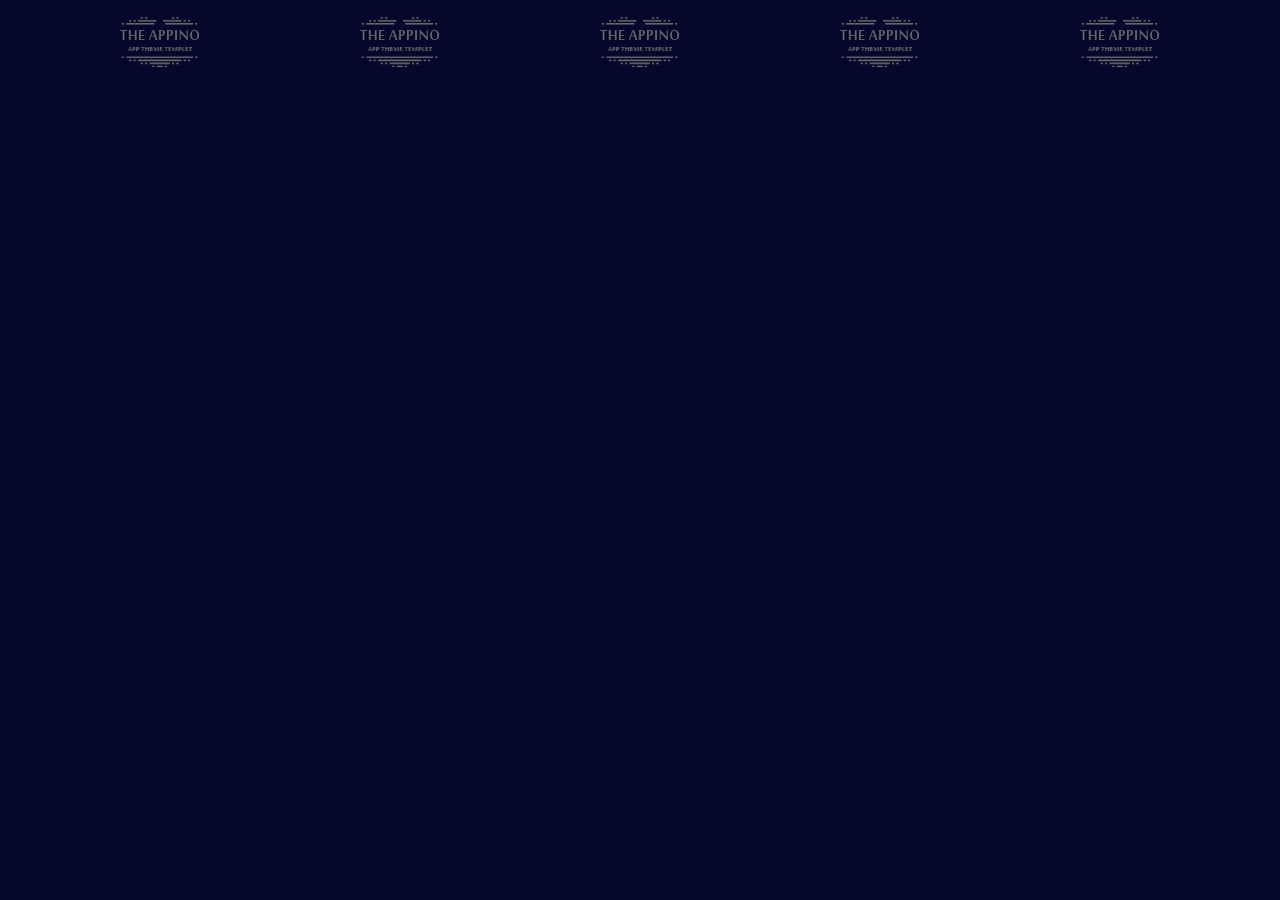
<file: slider/owl-slider.html>
<!DOCTYPE html>
<html lang="en">

<head>
    <meta charset="UTF-8">
    <meta name="viewport" content="width=device-width, initial-scale=1.0">
    <meta http-equiv="X-UA-Compatible" content="ie=edge">
    <title>Document</title>
    <link href="https://maxcdn.bootstrapcdn.com/bootstrap/3.3.7/css/bootstrap.min.css" rel="stylesheet" integrity="sha384-BVYiiSIFeK1dGmJRAkycuHAHRg32OmUcww7on3RYdg4Va+PmSTsz/K68vbdEjh4u"
        crossorigin="anonymous">

    <link rel="stylesheet" href="css/owl.carousel.min.css">
    <link rel="stylesheet" href="css/owl.theme.default.min.css">
</head>

<body style="background:#05082c">
    <div class="container">
        <div class="row">
            <div class="owl-carousel five-slide owl-theme">
                <div class="item">
                    <div class="icon">
                        <img src="img/firm1.png">
                    </div>
                </div>
                <div class="item">
                    <div class="icon">
                        <img src="img/firm1.png">
                    </div>
                </div>
                <div class="item">
                    <div class="icon">
                        <img src="img/firm1.png">
                    </div>
                </div>
                <div class="item">
                    <div class="icon">
                        <img src="img/firm1.png">
                    </div>
                </div>
                <div class="item">
                    <div class="icon">
                        <img src="img/firm1.png">
                    </div>
                </div>
            </div>
        </div>
    </div>

    <script src="https://ajax.googleapis.com/ajax/libs/jquery/3.2.1/jquery.min.js"></script>
    <script src="js/owl.carousel.min.js"></script>
    <script src="js/owl-slider-init.js"></script>
</body>

</html>
</file>
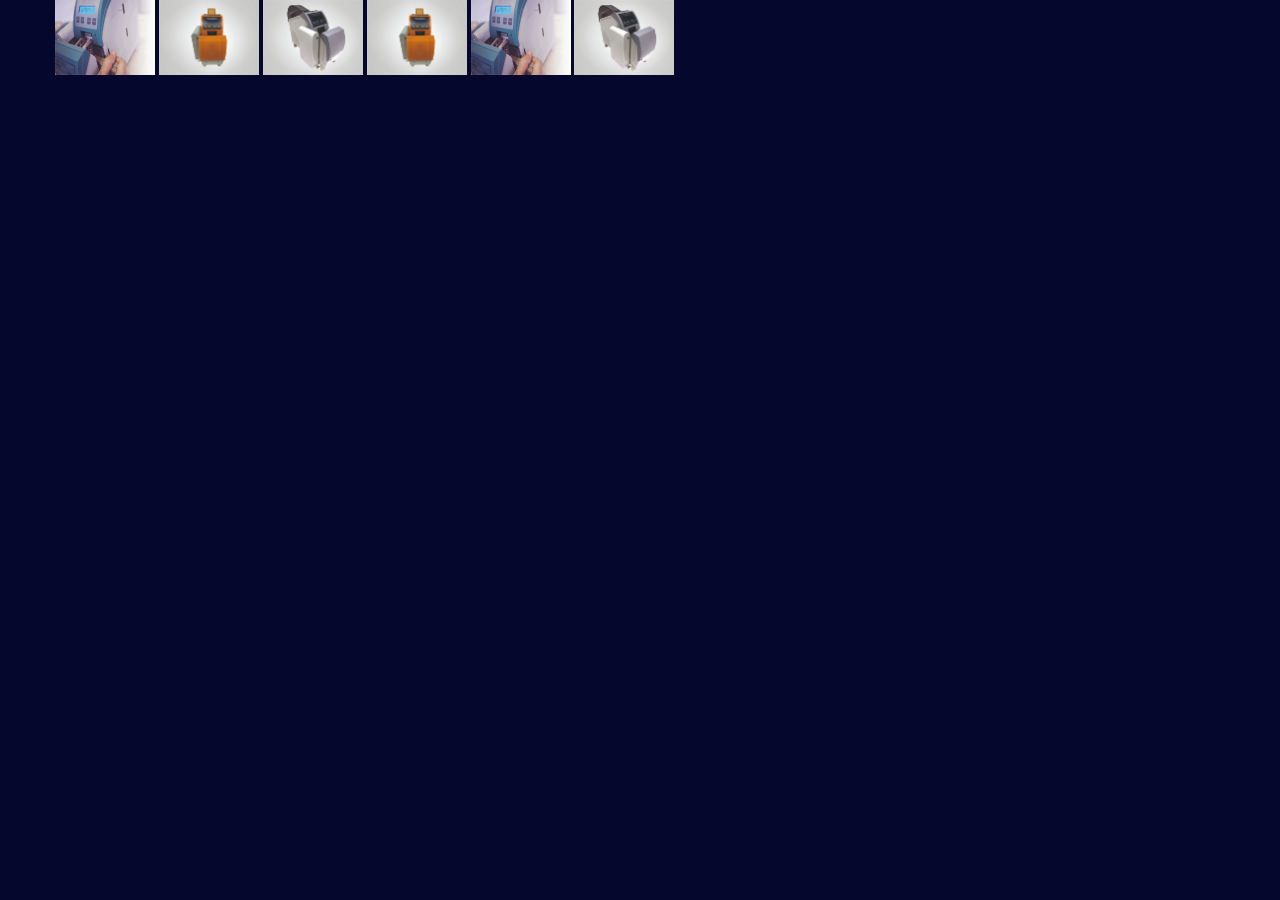
<file: modals/img-modal/img-modal.html>
<html>

<head>
    <meta charset="UTF-8">
    <meta name="viewport" content="width=device-width, initial-scale=1.0">
    <meta http-equiv="X-UA-Compatible" content="ie=edge">
    <title>Document</title>
    <link rel="stylesheet" href="https://maxcdn.bootstrapcdn.com/bootstrap/3.3.7/css/bootstrap.min.css">
    <link rel="stylesheet" href="css/img-modal.css">
</head>

<body style="background:#05082c">
    <div class="container">
        <div class="row">
            <div class="list">
                <a href="img/1.jpg" class="gallery" title="mabas sbm95">
                    <img src="img/1.jpg" width="100" alt="mabas sbm95" />
                </a>
                <a href="img/2.jpg" class="gallery" title="mabas sbm95">
                    <img src="img/2.jpg" width="100" alt="mabas sbm95" />
                </a>
                <a href="img/3.jpg" class="gallery" title="mabas sbm95">
                    <img src="img/3.jpg" width="100" alt="mabas sbm95" />
                </a>
                <a href="img/2.jpg" class="gallery" title="mabas sbm95">
                    <img src="img/2.jpg" width="100" alt="mabas sbm95" />
                </a>

                <a href="img/1.jpg" class="gallery" title="mabas sbm95">
                    <img src="img/1.jpg" width="100" alt="mabas sbm95" />
                </a>
                <a href="img/3.jpg" class="gallery" title="mabas sbm95">
                    <img src="img/3.jpg" width="100" alt="mabas sbm95" />
                </a>
            </div>

            <div class="modal">
                <div class="modal_inner">
                    <img class="close" src="img/close.png" width="32">
                    <img class="left" src="img/arrow-left.png" width="32">
                    <img class="right" src="img/arrow-right.png" width="32">
                </div>
            </div>
        </div>
    </div>

    <script src="js/img-modal-slider.js"></script>
    <script src="js/img-modal-init.js"></script>
</body>

</html>
</file>
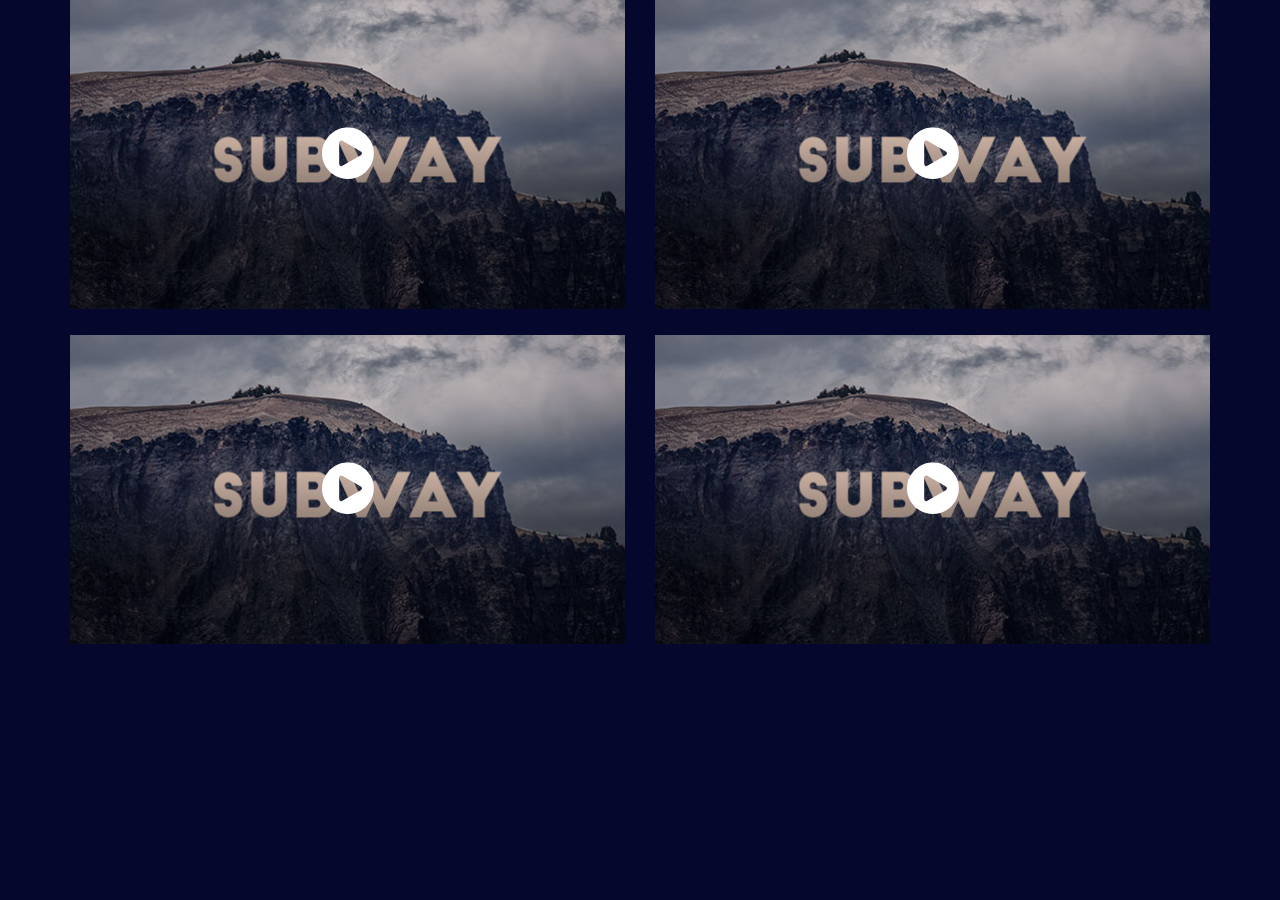
<file: modals/video-modal/video-modal.html>
<!DOCTYPE html>
<html lang="en">

<head>
    <meta charset="UTF-8">
    <meta name="viewport" content="width=device-width, initial-scale=1.0">
    <meta http-equiv="X-UA-Compatible" content="ie=edge">
    <title>Document</title>
    <link rel="stylesheet" href="https://maxcdn.bootstrapcdn.com/font-awesome/4.7.0/css/font-awesome.min.css">
    <link rel="stylesheet" href="https://maxcdn.bootstrapcdn.com/bootstrap/3.3.7/css/bootstrap.min.css">
    <link rel="stylesheet" href="css/video-modal.css">
</head>

<body style="background:#05082c">
    <section class="modal-galery">
        <div class="container">
            <div class="row">
                <div class="list">
                    <a href="https://www.youtube.com/embed/feA64wXhbjo?list=RDGMEMYH9CUrFO7CfLJpaD7UR85wVMAd6SxduZfis" class="gallery1" style="width:50%;">
                        <img src="img/modal-galery.jpg" alt="mabas sbm95" />
                        <i class="fa fa-play-circle"></i>
                    </a>
                    <a href="https://www.youtube.com/embed/z0tvIe1bC2g" class="gallery1" style="width:50%;">
                        <img src="img/modal-galery.jpg" alt="mabas sbm95" />
                        <i class="fa fa-play-circle"></i>
                    </a>
                    <a href="https://www.youtube.com/embed/feA64wXhbjo?list=RDGMEMYH9CUrFO7CfLJpaD7UR85wVMAd6SxduZfis" class="gallery1" style="width:50%;">
                        <img src="img/modal-galery.jpg" alt="mabas sbm95" />
                        <i class="fa fa-play-circle"></i>
                    </a>
                    <a href="https://www.youtube.com/embed/z0tvIe1bC2g" class="gallery1" style="width:50%;">
                        <img src="img/modal-galery.jpg" alt="mabas sbm95" />
                        <i class="fa fa-play-circle"></i>
                    </a>
                </div>
            </div>
        </div>
        <div class="modal">
            <div class="modal_inner">
                <img class="close" src="img/close.png" width="32">
                <img class="left" src="img/arrow-left.png" width="32">
                <img class="right" src="img/arrow-right.png" width="32">
            </div>
        </div>
    </section>

    <script src="js/modal.js"></script>
    <script src="js/modal_init.js"></script>
</body>

</html>
</file>
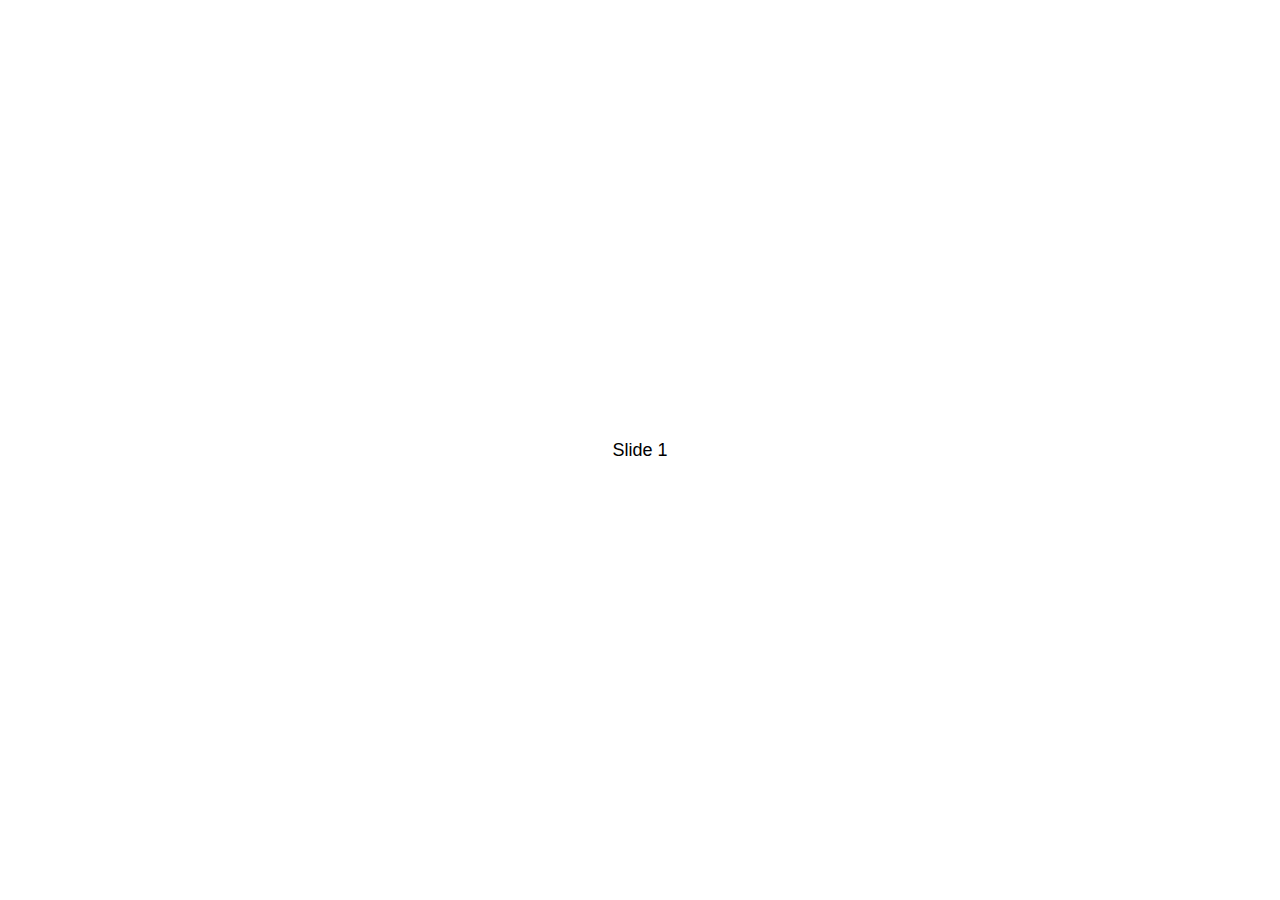
<file: swiper-1/demos/010-default.html>
<!DOCTYPE html>
<html lang="en">
<head>
  <meta charset="utf-8">
  <title>Swiper demo</title>
  <!-- Link Swiper's CSS -->
  <link rel="stylesheet" href="../dist/css/swiper.min.css">

  <!-- Demo styles -->
  <style>
    html, body {
      position: relative;
      height: 100%;
    }
    body {
      background: #eee;
      font-family: Helvetica Neue, Helvetica, Arial, sans-serif;
      font-size: 14px;
      color:#000;
      margin: 0;
      padding: 0;
    }
    .swiper-container {
      width: 100%;
      height: 100%;
    }
    .swiper-slide {
      text-align: center;
      font-size: 18px;
      background: #fff;

      /* Center slide text vertically */
      display: -webkit-box;
      display: -ms-flexbox;
      display: -webkit-flex;
      display: flex;
      -webkit-box-pack: center;
      -ms-flex-pack: center;
      -webkit-justify-content: center;
      justify-content: center;
      -webkit-box-align: center;
      -ms-flex-align: center;
      -webkit-align-items: center;
      align-items: center;
    }
  </style>
</head>
<body>
  <!-- Swiper -->
  <div class="swiper-container">
    <div class="swiper-wrapper">
      <div class="swiper-slide">Slide 1</div>
      <div class="swiper-slide">Slide 2</div>
      <div class="swiper-slide">Slide 3</div>
      <div class="swiper-slide">Slide 4</div>
      <div class="swiper-slide">Slide 5</div>
      <div class="swiper-slide">Slide 6</div>
      <div class="swiper-slide">Slide 7</div>
      <div class="swiper-slide">Slide 8</div>
      <div class="swiper-slide">Slide 9</div>
      <div class="swiper-slide">Slide 10</div>
    </div>
  </div>

  <!-- Swiper JS -->
  <script src="../dist/js/swiper.min.js"></script>

  <!-- Initialize Swiper -->
  <script>
    var swiper = new Swiper('.swiper-container');
  </script>
</body>
</html>
</file>
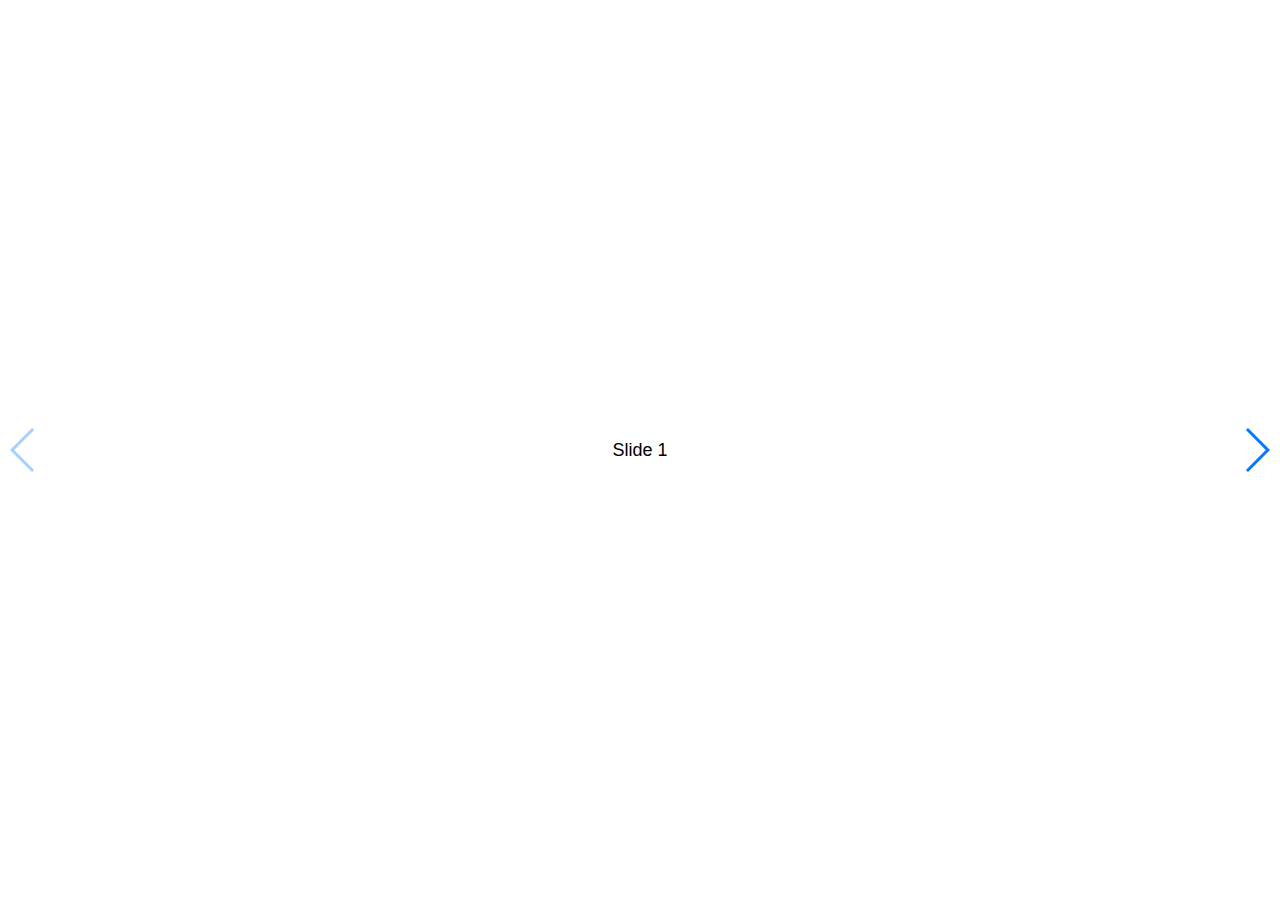
<file: swiper-1/demos/020-navigation.html>
<!DOCTYPE html>
<html lang="en">
<head>
  <meta charset="utf-8">
  <title>Swiper demo</title>
  <meta name="viewport" content="width=device-width, initial-scale=1, minimum-scale=1, maximum-scale=1">

  <!-- Link Swiper's CSS -->
  <link rel="stylesheet" href="../dist/css/swiper.min.css">

  <!-- Demo styles -->
  <style>
    html, body {
      position: relative;
      height: 100%;
    }
    body {
      background: #eee;
      font-family: Helvetica Neue, Helvetica, Arial, sans-serif;
      font-size: 14px;
      color:#000;
      margin: 0;
      padding: 0;
    }
    .swiper-container {
      width: 100%;
      height: 100%;
    }
    .swiper-slide {
      text-align: center;
      font-size: 18px;
      background: #fff;

      /* Center slide text vertically */
      display: -webkit-box;
      display: -ms-flexbox;
      display: -webkit-flex;
      display: flex;
      -webkit-box-pack: center;
      -ms-flex-pack: center;
      -webkit-justify-content: center;
      justify-content: center;
      -webkit-box-align: center;
      -ms-flex-align: center;
      -webkit-align-items: center;
      align-items: center;
    }
  </style>
</head>
<body>
  <!-- Swiper -->
  <div class="swiper-container">
    <div class="swiper-wrapper">
      <div class="swiper-slide">Slide 1</div>
      <div class="swiper-slide">Slide 2</div>
      <div class="swiper-slide">Slide 3</div>
      <div class="swiper-slide">Slide 4</div>
      <div class="swiper-slide">Slide 5</div>
      <div class="swiper-slide">Slide 6</div>
      <div class="swiper-slide">Slide 7</div>
      <div class="swiper-slide">Slide 8</div>
      <div class="swiper-slide">Slide 9</div>
      <div class="swiper-slide">Slide 10</div>
    </div>
    <!-- Add Arrows -->
    <div class="swiper-button-next"></div>
    <div class="swiper-button-prev"></div>
  </div>

  <!-- Swiper JS -->
  <script src="../dist/js/swiper.min.js"></script>

  <!-- Initialize Swiper -->
  <script>
    var swiper = new Swiper('.swiper-container', {
      navigation: {
        nextEl: '.swiper-button-next',
        prevEl: '.swiper-button-prev',
      },
    });
  </script>
</body>
</html>
</file>
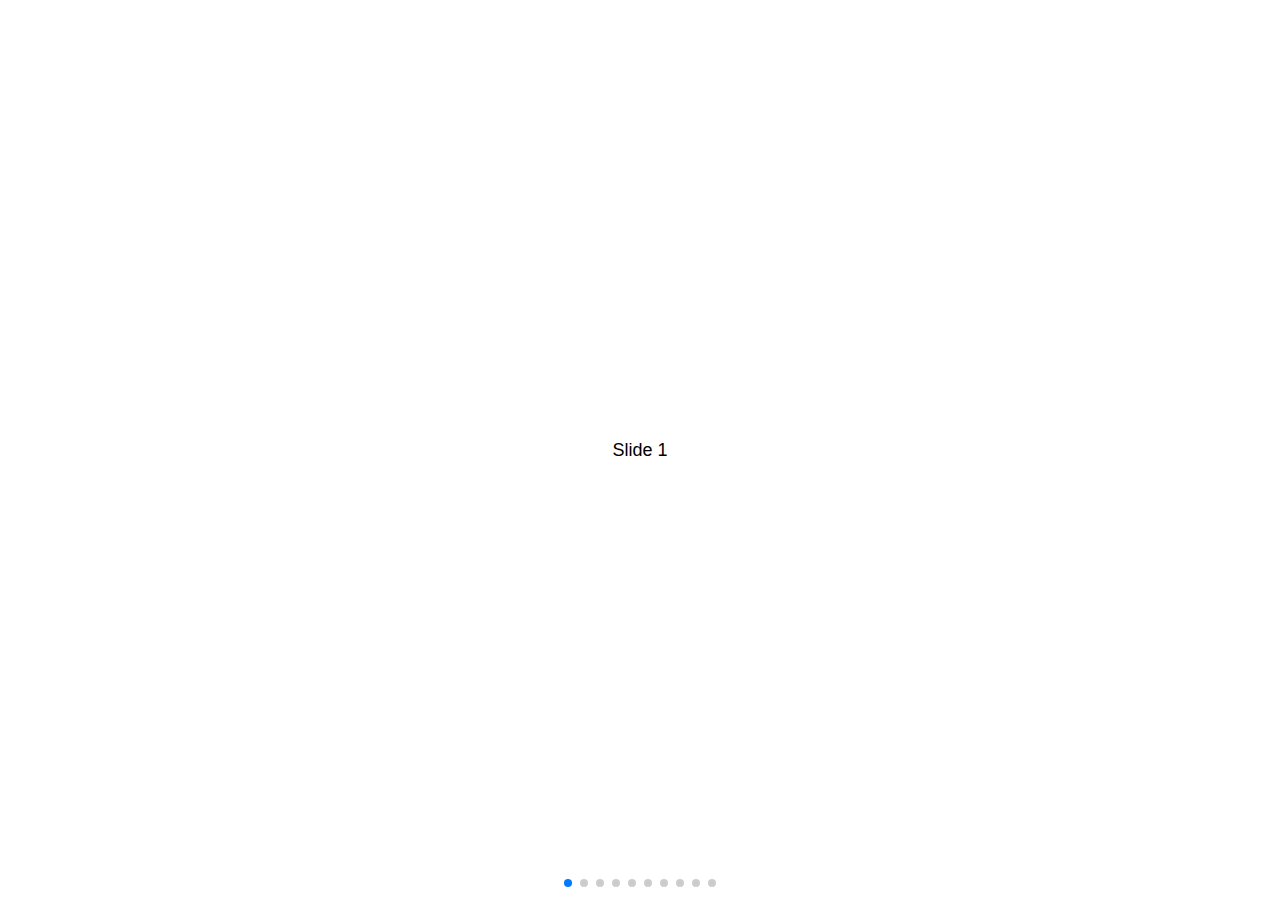
<file: swiper-1/demos/030-pagination.html>
<!DOCTYPE html>
<html lang="en">
<head>
  <meta charset="utf-8">
  <title>Swiper demo</title>
  <meta name="viewport" content="width=device-width, initial-scale=1, minimum-scale=1, maximum-scale=1">

  <!-- Link Swiper's CSS -->
  <link rel="stylesheet" href="../dist/css/swiper.min.css">

  <!-- Demo styles -->
  <style>
    html, body {
      position: relative;
      height: 100%;
    }
    body {
      background: #eee;
      font-family: Helvetica Neue, Helvetica, Arial, sans-serif;
      font-size: 14px;
      color:#000;
      margin: 0;
      padding: 0;
    }
    .swiper-container {
      width: 100%;
      height: 100%;
    }
    .swiper-slide {
      text-align: center;
      font-size: 18px;
      background: #fff;

      /* Center slide text vertically */
      display: -webkit-box;
      display: -ms-flexbox;
      display: -webkit-flex;
      display: flex;
      -webkit-box-pack: center;
      -ms-flex-pack: center;
      -webkit-justify-content: center;
      justify-content: center;
      -webkit-box-align: center;
      -ms-flex-align: center;
      -webkit-align-items: center;
      align-items: center;
    }
  </style>
</head>
<body>
  <!-- Swiper -->
  <div class="swiper-container">
    <div class="swiper-wrapper">
      <div class="swiper-slide">Slide 1</div>
      <div class="swiper-slide">Slide 2</div>
      <div class="swiper-slide">Slide 3</div>
      <div class="swiper-slide">Slide 4</div>
      <div class="swiper-slide">Slide 5</div>
      <div class="swiper-slide">Slide 6</div>
      <div class="swiper-slide">Slide 7</div>
      <div class="swiper-slide">Slide 8</div>
      <div class="swiper-slide">Slide 9</div>
      <div class="swiper-slide">Slide 10</div>
    </div>
    <!-- Add Pagination -->
    <div class="swiper-pagination"></div>
  </div>

  <!-- Swiper JS -->
  <script src="../dist/js/swiper.min.js"></script>

  <!-- Initialize Swiper -->
  <script>
    var swiper = new Swiper('.swiper-container', {
      pagination: {
        el: '.swiper-pagination',
      },
    });
  </script>
</body>
</html>
</file>
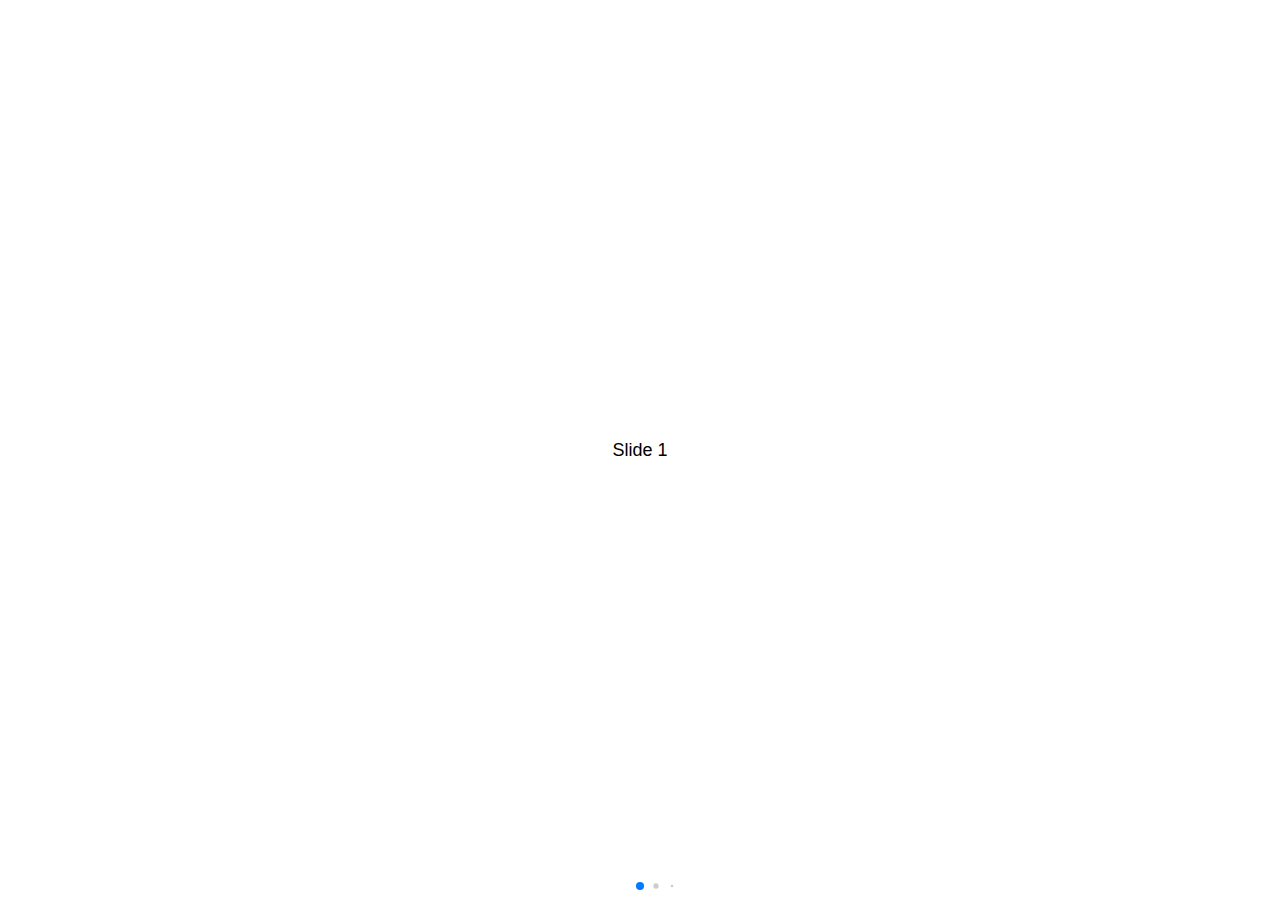
<file: swiper-1/demos/040-pagination-dynamic.html>
<!DOCTYPE html>
<html lang="en">
<head>
  <meta charset="utf-8">
  <title>Swiper demo</title>
  <meta name="viewport" content="width=device-width, initial-scale=1, minimum-scale=1, maximum-scale=1">

  <!-- Link Swiper's CSS -->
  <link rel="stylesheet" href="../dist/css/swiper.min.css">

  <!-- Demo styles -->
  <style>
    html, body {
      position: relative;
      height: 100%;
    }
    body {
      background: #eee;
      font-family: Helvetica Neue, Helvetica, Arial, sans-serif;
      font-size: 14px;
      color:#000;
      margin: 0;
      padding: 0;
    }
    .swiper-container {
      width: 100%;
      height: 100%;
    }
    .swiper-slide {
      text-align: center;
      font-size: 18px;
      background: #fff;

      /* Center slide text vertically */
      display: -webkit-box;
      display: -ms-flexbox;
      display: -webkit-flex;
      display: flex;
      -webkit-box-pack: center;
      -ms-flex-pack: center;
      -webkit-justify-content: center;
      justify-content: center;
      -webkit-box-align: center;
      -ms-flex-align: center;
      -webkit-align-items: center;
      align-items: center;
    }
  </style>
</head>
<body>
  <!-- Swiper -->
  <div class="swiper-container">
    <div class="swiper-wrapper">
      <div class="swiper-slide">Slide 1</div>
      <div class="swiper-slide">Slide 2</div>
      <div class="swiper-slide">Slide 3</div>
      <div class="swiper-slide">Slide 4</div>
      <div class="swiper-slide">Slide 5</div>
      <div class="swiper-slide">Slide 6</div>
      <div class="swiper-slide">Slide 7</div>
      <div class="swiper-slide">Slide 8</div>
      <div class="swiper-slide">Slide 9</div>
      <div class="swiper-slide">Slide 10</div>
    </div>
    <!-- Add Pagination -->
    <div class="swiper-pagination"></div>
  </div>

  <!-- Swiper JS -->
  <script src="../dist/js/swiper.min.js"></script>

  <!-- Initialize Swiper -->
  <script>
    var swiper = new Swiper('.swiper-container', {
      pagination: {
        el: '.swiper-pagination',
        dynamicBullets: true,
      },
    });
  </script>
</body>
</html>
</file>
<file: tab-menus/css/tabmenu.css>
.view hr {
    margin-top: -2px !important;
    border-top: 2px solid #eee !important; 
}
  .view .tab-pane p {
    text-align: center !important;
    margin: 0 !important; 
}
  .view .tab-pane ul {
    margin-top: 40px !important;
    margin-left: -38px; 
}
    .view .tab-pane ul li {
      margin-bottom: 15px;
      line-height: 26px;
      list-style: none; 
    }
      .view .tab-pane ul li span {
        color: #333333;
        line-height: 26px;
        font-weight: 600; 
    }
      .view .tab-pane ul li i {
        font-size: 30px;
        margin-right: 10px; 
    }
  .view .tab-pane .span {
    font-size: 15px;
    font-family: 'Open Sans', sans-serif;
    font-weight: normal;
    font-style: normal;
    line-height: 24px;
    color: #666666; 
}
  .view h1 {
    font-family: 'Raleway', sans-serif;
    font-weight: 700;
    margin-bottom: 25px !important;
    font-size: 40px;
    font-style: normal;
    line-height: 46px;
    color: #333333;
    margin-top: 0px; 
}
  .view img {
    width: 85%; 
}
  .view .nav {
    display: flex;
    justify-content: center; 
}
    .view .nav a {
      padding: 30px 0px; 
    }
      .view .nav a:hover {
        background: transparent !important; 
    }
    .view .nav i {
      color: #666666;
      font-size: 50px;
      margin-right: 20px;
      vertical-align: middle;
      text-align: right; 
    }
    .view .nav span {
      color: #666666;
      font-size: 18px;
      font-family: 'Raleway', sans-serif;
      font-weight: 600;
      line-height: 40px;
      vertical-align: sub;
      text-align: left; 
    }
  .view .active a {
    color: #333333 !important;
    background: transparent !important;
    border-radius: 0px !important;
    border-bottom: 2px solid #4ac4f3; 
}
  .view .active span {
    color: #333333; 
}
  .view .active i {
    color: #4ac4f3; 
}
</file>
<file: accardions/css/accardion.css>
.accordion .item {
    margin-bottom: 30px;
}

.accordion .head {
    padding: 15px 0px 15px 15px;
    font-size: 16px;
    line-height: normal;
    cursor: pointer;
    background-color: #f5f7fb;
    display: block;
    text-align: left;
    color: #2c3e50;
    text-decoration: none;
    border-radius: 4px;
    cursor: pointer;
    font-weight: 600;
}

.accordion .body {
    width: 100%;
    padding: 15px 15px;
    color: #666666;
    line-height: 24px;
    border: 1px solid #eeeeee;
    border-top: none;
    box-shadow: 0px 0px 16px 0px rgba(0, 0, 0, 0.06);
    background: white;
    display: none;
    overflow: hidden;
}

.accordion .body img{
    width:100%;
}

/* .fa-minus{
     float: right;
     display: none;
     background: #4ac4f3;
     padding: 18px;
     margin-top: -15px;
     color: white;
} */

.fa-plus, .fa-minus{
    float: right;
    display: inline-block;
    background: #4ac4f3;
    padding: 16px;
    margin-top: -15px;
    color: white;
}
</file>
<file: event-counter/css/event-counter.css>
.event .albums .albums-item {
      margin-right: 2.3%;
      float: left;
      overflow: hidden;
      position: relative;
      margin-bottom: 30px;
      width: 362px;
      text-align: center;
      /* height: 526px;  */
    }
    
      .event .albums .albums-item:hover .about {
        bottom: 0px;
        background: #6d00ff;
        color: white; 
    }

      .event .albums .albums-item .about {
        width: 100%;
        position: absolute;
        bottom: -58px;
        background: white;
        color: black;
        transition: 300ms;
        }

      .event .albums .albums-item img {
        width: 100%;
        /* height: 454px; */
     }
</file>
<file: players/css/player-list.css>
.audio {
    color: white;
}

.audio .col-md-12 {
    padding-left: 0px;
    padding-right: 0px;
}

.audio ol {
    padding: 0px;
}

.audio ol li {
    padding-top: 16px;
    padding-bottom: 16px;
    list-style: none;
}

.audio .container {
    margin-top: 30px;
    overflow: hidden;
}

.audio .container .row {
    background: #1c1d2c;
    height: 434px;
    overflow-y: scroll;
    font-family: 'Titillium Web';
}

.audio .container .row .col-md-12.col-sm-12 {
    padding-left: 0px;
    padding-right: 0px;
}

.audio .container .row .col-md-12.col-sm-12 .col-md-4.col-sm-4 {
    padding-left: 0px;
    padding-right: 0px;
}

.audio .container .row h3 {
    font-weight: 400;
    line-height: 28px;
    text-transform: uppercase;
    padding-left: 30px;
}

.audio .container .row span {
    font-size: 22px;
    font-weight: 100;
}

.audio .container .row .buttons {
    padding-top: 13px;
    padding-left: 30px !important;
    padding-right: 30px !important;
}

.audio .container .row .wraper {
    margin: 10px auto;
    display: inline-block;
}

.audio .container .row nav {
    background: #1c1d2c;
    padding-bottom: 3px;
}

.audio .container .row .defaultBar {
    position: relative;
    background: #606060;
    height: 5px;
}

.audio .container .row .progressBar {
    position: absolute;
    height: 5px;
    background: #3498db;
    width: 0px;
}

.audio .container .row .playButton {
    background: #fafafa;
    border: none;
    height: 32px;
    width: 32px;
    background: url(../img/play.png) no-repeat;
    background-size: cover;
    background-position: center;
}

.audio .container .row .muteButton {
    background: #fafafa;
    border: none;
    height: 32px;
    width: 32px;
    background: url(../img/speaker.png) no-repeat;
    background-size: cover;
    background-position: center;
}

.audio .container .row .muteButton:active,
.audio .container .row .playButton:active {
    position: relative;
    top: 2px;
    outline: none;
}

.audio .container p {
    color: white;
}
</file>
<file: progresses/css/progress-bar.css>
.content{
    margin: 30px 0px;
}
    .content h5{
        color: white!important;
    }
    .content i{
        float: left;
        font-size: 50px;
        padding: 12px 18px 18px;
    }
    .content p{
        margin-bottom:-5px!important;
    }
    .content .progress{
        width: 40px!important;
        height:30px!important;
        line-height: 30px;
        text-align: center;
        color: blue;
        display:inline-block;
        background: white;
        border-radius: 5px;
        font-weight:700;
        float: right;
    }
    .content .triangle_down{
        border-left: 8px solid transparent;
        border-right: 8px solid transparent;
        border-top: 8px solid white;
        float: right;
        margin-right: 12px; 
        margin-top: -20px;
    }
    .content h1{
        font-size: 40px;
        font-style: normal;
        line-height: 46px;  
        margin-top: 60px !important;
    }
    .content .progress_defalut{
        width: 80%;
        height: 8px;
        float: right;
        background: grey;
    }
    .content .progress_main{
        width: 0%;
        transition: 2s;
        height:100%;
        background: black;
    }
</file>
<file: modals/img-modal/css/img-modal.css>
a {
    text-decoration: none;
}

.modal {
    position: fixed;
    width: 100%;
    height: 100%;
    z-index: 1;
    background-color: rgba(0, 0, 0, 0.4);
    top: 0;
    left: 0;
    display: none;
}

.modal .modal_inner {
    width: 70%;
    margin-left: 15%;
    padding: 10px;
    background: white;
    margin-top: 5%;
    position: relative;
    height: 500px;
}

.modal .modal_inner img {
    width: 100%;
    height: 100%;
}

.modal .modal_inner .close {
    width: 24px;
    height: 24px;
    position: absolute;
    top: 5px;
    right: 5px;
    cursor: pointer;
}

.modal .modal_inner .close:hover {
    opacity: 0.5;
}

.modal .modal_inner .left {
    width: 70px;
    height: 70px;
    position: absolute;
    top: 42%;
    left: 5px;
    cursor: pointer;
}

.modal .modal_inner .right {
    width: 70px;
    height: 70px;
    position: absolute;
    top: 42%;
    right: 5px;
    cursor: pointer;
}
</file>
<file: modals/video-modal/css/video-modal.css>
.modal-galery img {
      width: 100%; 
    }
    .modal-galery .list a {
      float: left;
      width: 25%;
      position: relative;
      display: inline-block;
      padding-right: 15px;
      padding-left: 15px;
      margin-bottom: 26px; 
    }
      .modal-galery .list a i {
        color: #ffffff;
        font-size: 60px;
        position: absolute;
        top: 50%;
        left: 50%;
        transform: translate(-50%, -50%);
        transition: .3s; 
    }
      .modal-galery .list a:hover i {
        font-size: 70px; 
    }
  
  .modal {
    position: fixed;
    width: 100%;
    height: 100%;
    z-index: 30;
    background: rgba(11, 11, 11, 0.8);
    top: 0;
    left: 0;
    display: none; 
}
    .modal .modal_inner {
      position: relative;
      top: 50%;
      left: 50%;
      transform: translate(-50%, -50%);
      width: 55%;
      padding: 30px;
      height: 60%; 
    }
      .modal .modal_inner .close {
        width: 47px;
        height: 47px;
        position: absolute;
        top: -25px;
        right: -25px;
        cursor: pointer; 
    }
        .modal .modal_inner .close:hover {
          opacity: 0.5; 
        }
      .modal .modal_inner .left {
        width: 70px;
        height: 70px;
        position: absolute;
        top: 42%;
        left: -27px;
        cursor: pointer; 
    }
      .modal .modal_inner .right {
        width: 70px;
        height: 70px;
        position: absolute;
        top: 42%;
        right: -27px;
        cursor: pointer; 
    }
  
  iframe {
    border-color: transparent; 
}
</file>
